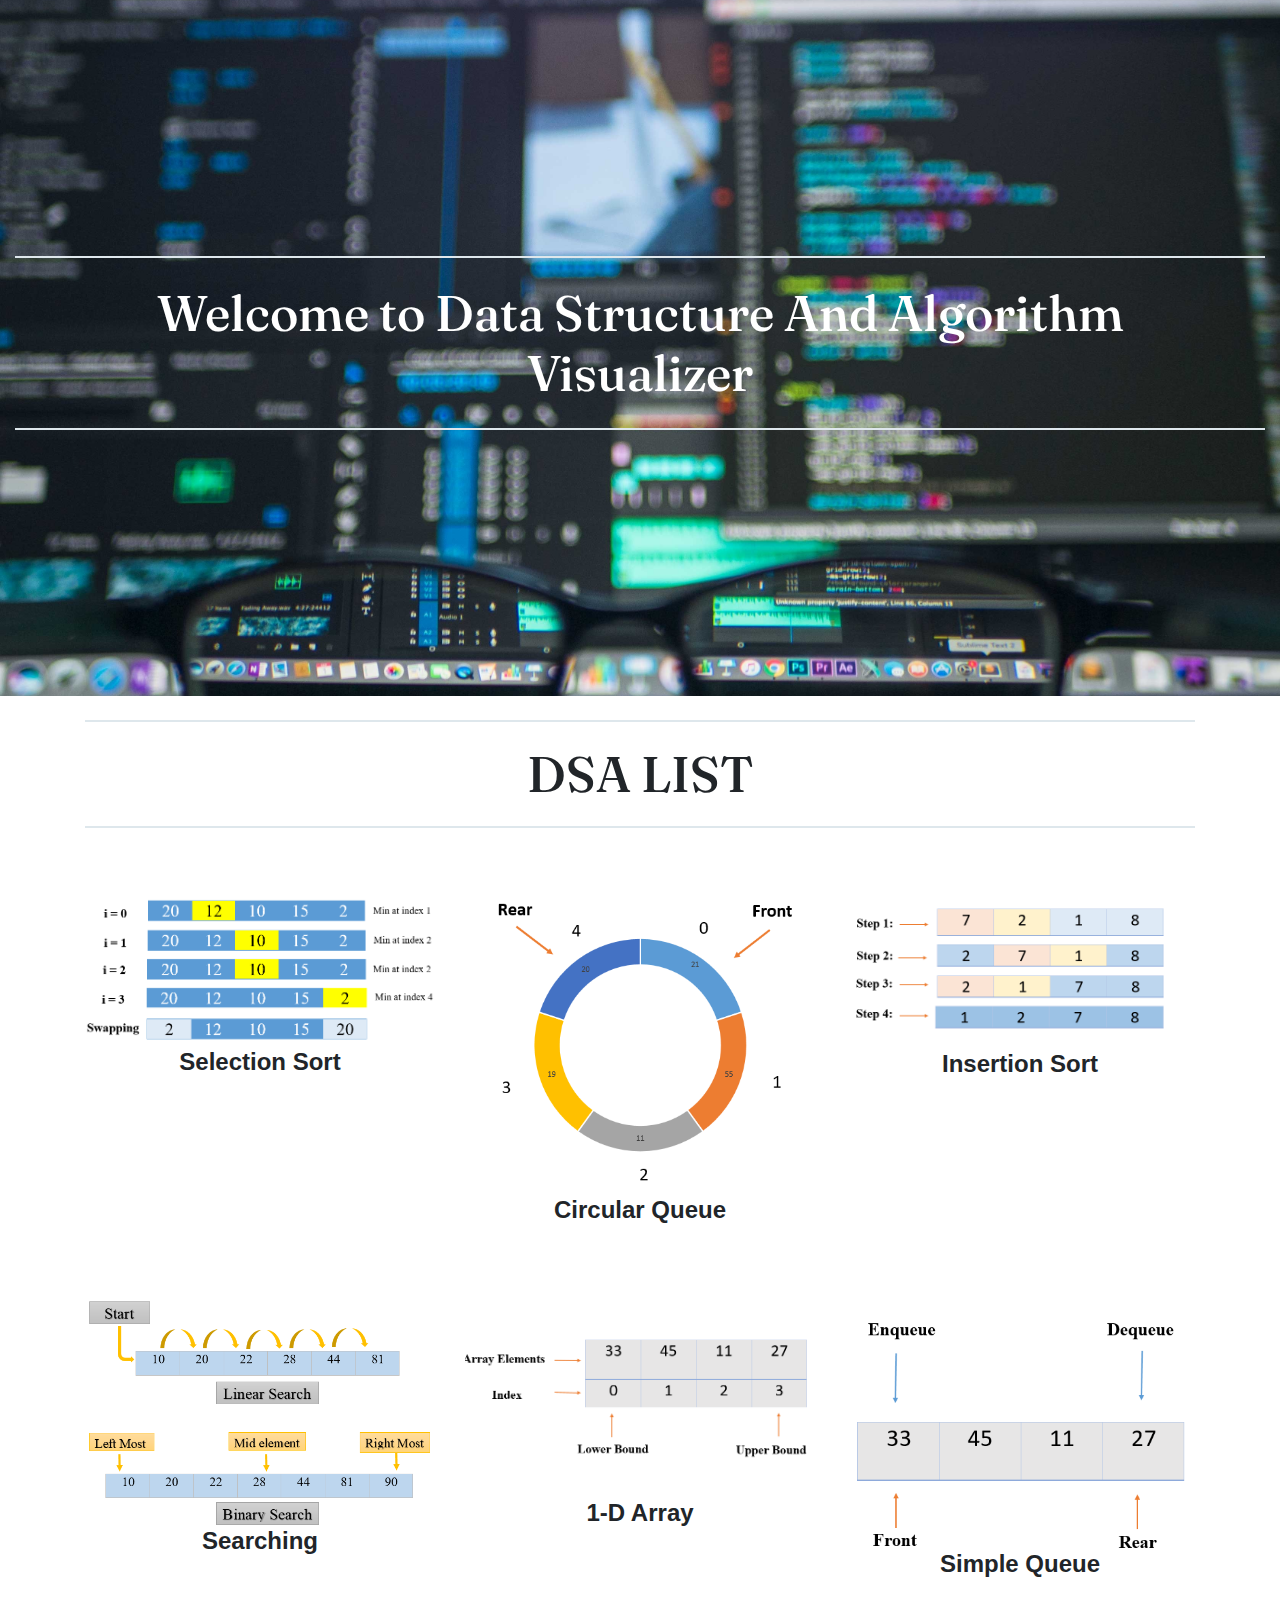
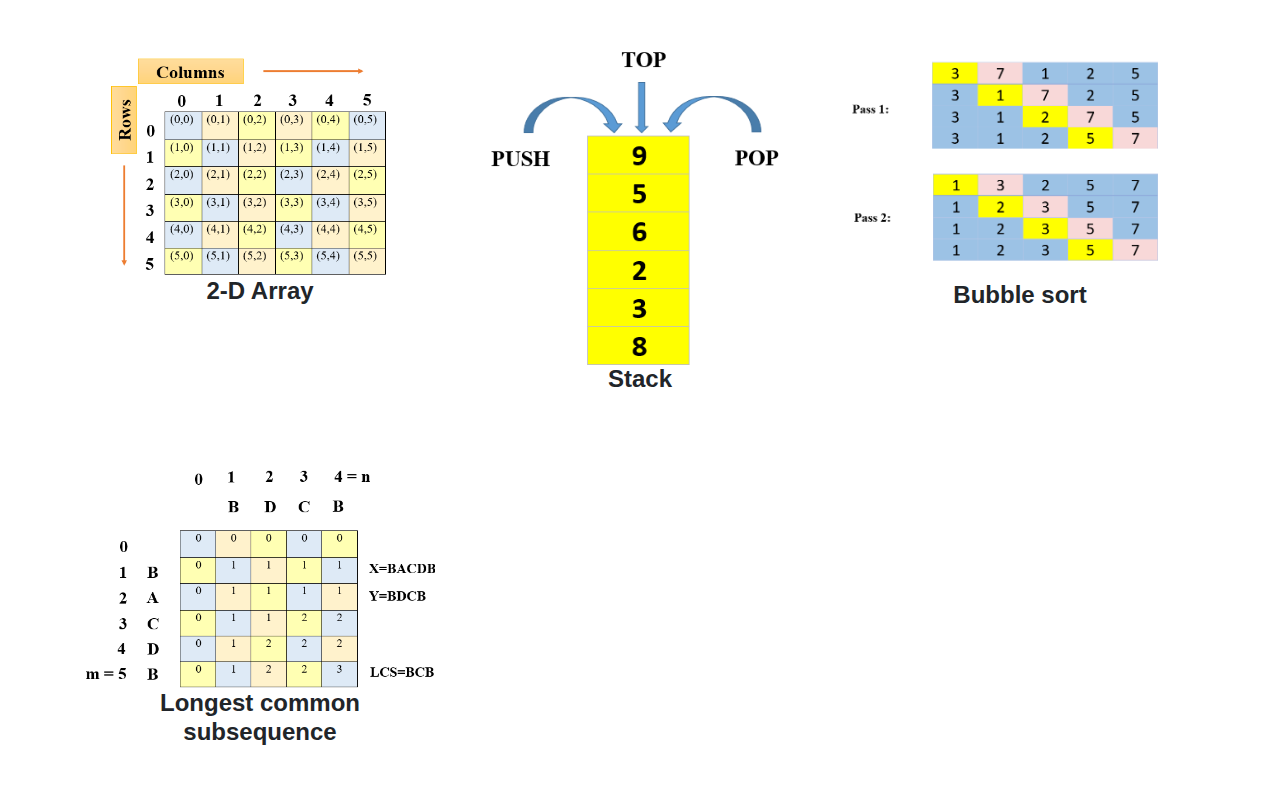
<file: index.html>
<!DOCTYPE html>
<html lang="en">

<head>
    <meta charset="UTF-8">
    <meta name="viewport" content="width=device-width, initial-scale=1.0">
    <title>DSA Visualizer</title>
    <!-- <link rel="icon" href="" type="image/gif" /> -->
    <link rel="stylesheet" href="https://maxcdn.bootstrapcdn.com/bootstrap/4.0.0/css/bootstrap.min.css"
        integrity="sha384-Gn5384xqQ1aoWXA+058RXPxPg6fy4IWvTNh0E263XmFcJlSAwiGgFAW/dAiS6JXm" crossorigin="anonymous">
        <link rel="preconnect" href="https://fonts.gstatic.com">
    <link href="https://fonts.googleapis.com/css2?family=Fraunces:wght@700&display=swap" rel="stylesheet">
    <style>

        .top {
            height: 100%;
        }
         
        .col-md-8:hover {
           -webkit-box-shadow: 1px 0px 27px 0px rgba(50, 50, 46, 0.44);
            -moz-box-shadow: 1px 0px 27px 0px rgba(46, 50, 50, 0.44);
            box-shadow: 1px 0px 27px 0px rgba(46, 50, 50, 0.44);

        }
        h2{
            border-bottom: 2px solid #dee7ec;
            border-top: 2px solid #dee7ec;
            margin-bottom:10px;
            font-family: 'Fraunces', serif;
            font-size: 50px;
            align-self: center;   
            padding: 2% 5% 2% 5%;
            
        }
        .top {
            text-align: center;
            background: url("images/DS.jpg")no-repeat center center fixed;
            -webkit-background-size: cover;
            -moz-background-size: cover;
            -o-background-size: cover;
            background-size: cover;
            color: white;
        }
        .box{
            margin-bottom: 5%;
        }

        .box:hover{
            cursor: pointer;
        }
    </style>
</head>

<body>
    <div class="header">
        <div class="top container-fluid text-center">
            <div class="row">
                <div class="col-md-12" style="align-content: center; margin-top:20%; margin-bottom:20%;">
                    <h2>Welcome to Data Structure And Algorithm Visualizer</h2>
                </div>
            </div>
        </div>
    </div>
    <br>
   <div class="container text-center">

                <h2>DSA LIST</h2>
                <br><br>
                <div class="row">
                    
                    <div class="box col-lg-4 col-md-8" onclick="redirect(1);">
                        
                        <div class="images">
                            <img src="images/Selection sort.png" class="img-fluid" alt="">
                        </div>

                        <h4 class="font-weight-bold">Selection Sort</h4>

                    </div>
                

                    <div class="box col-lg-4 col-md-8" onclick="redirect(2);">

                        <div class="images">
                            <img src="images/Circular Queue.png" class="img-fluid" alt="">
                        </div>

                        <h4 class="font-weight-bold">Circular Queue</h4>

                    </div>
                    <div class=" box col-lg-4 col-md-8" onclick="redirect(3);">

                        <div class="images">
                            <img src="images/Insertionsort.png" class="img-fluid" alt="">
                        </div>

                        <h4 class="font-weight-bold">Insertion Sort</h4>

                    </div>
                    
                </div>
                <div class="row">

                    <div class=" box col-lg-4 col-md-8" onclick="redirect(4);">

                        <div class="images">
                            <img src="images/Searching.png" class="img-fluid" alt="">
                        </div>

                        <h4 class="font-weight-bold">Searching</h4>

                    </div>
                    <div class="box col-lg-4 col-md-8" onclick="redirect(5);">

                        <div class="images">
                            <img src="images/1-D array.png" class="img-fluid" alt="">
                        </div>

                        <h4 class="font-weight-bold">1-D Array</h4>

                    </div>
                
                    <div class="box col-lg-4 col-md-8" onclick="redirect(6);">

                        <div class="images">
                            <img src="images/Simple Queue.png" class="img-fluid" alt="">
                        </div>

                        <h4 class="font-weight-bold">Simple Queue</h4>

                    </div>
                </div>
                <div class="row">
                    <div class=" box col-lg-4 col-md-8" onclick="redirect(7);">

                        <div class="images">
                            <img src="images/2-D array.png" class="img-fluid" alt="">
                        </div>

                        <h4 class="font-weight-bold">2-D Array</h4>

                    </div>
                    <div class=" box col-lg-4 col-md-8" onclick="redirect(8);">

                        <div class="images">
                            <img src="images/Stack.png" class="img-fluid" alt="">
                            <div class="mask rgba-white-slight"></div>
                        </div>

                        <h4 class="font-weight-bold">Stack</h4>

                    </div>
                    <div class=" box col-lg-4 col-md-8" onclick="redirect(9);">

                        <div class="images">
                            <img src="images/Bubble Sort.png" class="img-fluid" alt="">
                        </div>

                        <h4 class="font-weight-bold">Bubble sort</h4>

                    </div>

                    <div class=" box col-lg-4 col-md-8" onclick="redirect(10);">

                        <div class="images">
                            <img src="images/LCS.png" class="img-fluid" alt="">
                        </div>

                        <h4 class="font-weight-bold">Longest common subsequence</h4>

                    </div>

                </div>
                

   </div>
            



            <script src="https://code.jquery.com/jquery-3.2.1.slim.min.js"
                integrity="sha384-KJ3o2DKtIkvYIK3UENzmM7KCkRr/rE9/Qpg6aAZGJwFDMVNA/GpGFF93hXpG5KkN"
                crossorigin="anonymous"></script>
            <script src="https://cdnjs.cloudflare.com/ajax/libs/popper.js/1.12.9/umd/popper.min.js"
                integrity="sha384-ApNbgh9B+Y1QKtv3Rn7W3mgPxhU9K/ScQsAP7hUibX39j7fakFPskvXusvfa0b4Q"
                crossorigin="anonymous"></script>
            <script src="https://maxcdn.bootstrapcdn.com/bootstrap/4.0.0/js/bootstrap.min.js"
                integrity="sha384-JZR6Spejh4U02d8jOt6vLEHfe/JQGiRRSQQxSfFWpi1MquVdAyjUar5+76PVCmYl"
                crossorigin="anonymous"></script>

</body>
<script>
    function redirect(id){
        console.log("hello"+id);
        switch(id){
            case 1 : window.location.replace("selection_sort.html");break;
            case 2 : window.location.replace("cir_queue.html");break;
            case 3 : window.location.replace("insertion_sort.html");break;
            case 4 : window.location.replace("searching.html");break;
            case 5 : window.location.replace("oneDArray.html");break;
            case 6 : window.location.replace("queue.html");break;
            case 7 : window.location.replace("twoDArray.html");break;
            case 8 : window.location.replace("stack.html");break;
            case 9 : window.location.replace("bubbleSort.html");break;
            case 10 : window.location.replace("lcs.html");break;
        }
    }
</script>

</html>
</file>
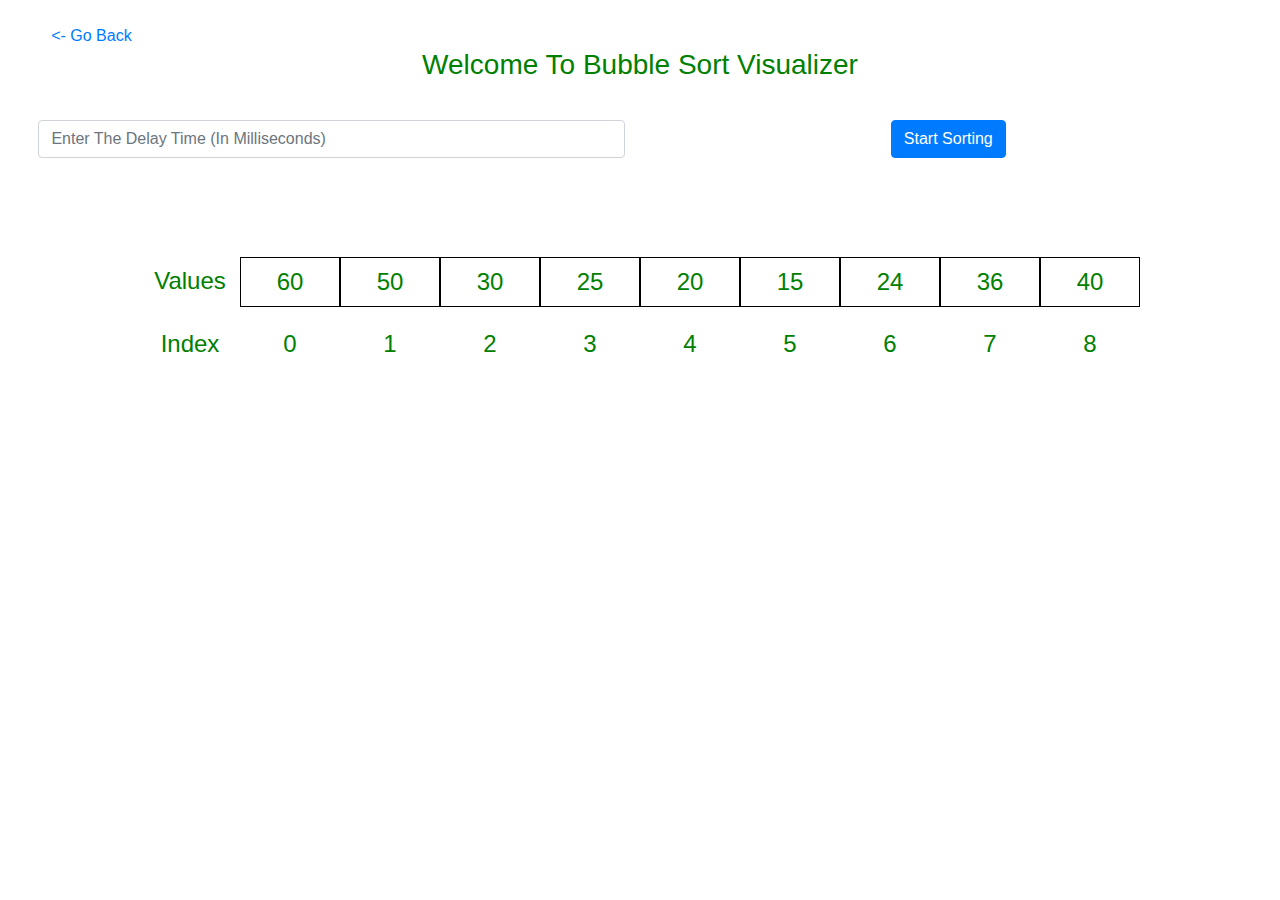
<file: bubbleSort.html>
<!DOCTYPE html>
<html lang="en">
<head>
    <meta charset="UTF-8">
    <meta name="viewport" content="width=device-width, initial-scale=1.0">
    <title>Bubble Sort Visualizer</title>
    <link rel="stylesheet" href="style.css">
    <link rel="stylesheet" href="https://stackpath.bootstrapcdn.com/bootstrap/4.3.1/css/bootstrap.min.css" 
    integrity="sha384-ggOyR0iXCbMQv3Xipma34MD+dH/1fQ784/j6cY/iJTQUOhcWr7x9JvoRxT2MZw1T" crossorigin="anonymous">
    <script src="https://code.jquery.com/jquery-3.3.1.slim.min.js" integrity="sha384-q8i/X+965DzO0rT7abK41JStQIAqVgRVzpbzo5smXKp4YfRvH+8abtTE1Pi6jizo" crossorigin="anonymous"></script>
<script src="https://cdnjs.cloudflare.com/ajax/libs/popper.js/1.14.7/umd/popper.min.js" integrity="sha384-UO2eT0CpHqdSJQ6hJty5KVphtPhzWj9WO1clHTMGa3JDZwrnQq4sF86dIHNDz0W1" crossorigin="anonymous"></script>
<script src="https://stackpath.bootstrapcdn.com/bootstrap/4.3.1/js/bootstrap.min.js" integrity="sha384-JjSmVgyd0p3pXB1rRibZUAYoIIy6OrQ6VrjIEaFf/nJGzIxFDsf4x0xIM+B07jRM" crossorigin="anonymous"></script>
</head>
<body>
  <br>
  <a href="index.html" style="margin-left: 4%;"> <-  Go Back</a>
  <br>
  <h3 align="center" style="color:green;"> Welcome To Bubble Sort Visualizer</h3>
    <div style="margin:3%;" class="text-center">
        <div class="row">
            <div class="col">
                <input type="number" id="delay" class="form-control" placeholder="Enter The Delay Time (In Milliseconds)">
            </div>

          <div class="col">
            <button type="submit" class="btn btn-primary" onclick="getbubbleSort();">Start Sorting</button>
          </div>

        </div>
    </div>
<!-- Modal for empty delay-->
<div class="modal fade" id="empField" tabindex="-1" 
role="dialog" aria-labelledby="exampleModalCenterTitle" aria-hidden="true">
  <div class="modal-dialog modal-dialog-centered" role="document">
    <div class="modal-content">
      <div class="modal-body">
        Please Provide The Delay Time
      </div>
      <div class="modal-footer">
        <button type="button" class="btn btn-secondary" data-dismiss="modal">Close</button>
      </div>
    </div>
  </div>
</div>

<br><br>
    <div class="sortBox" style="margin-top: 1%;" id="valueBox">
        <div class="sortSubBox" style="border:none;">
            Values
        </div>

        <div class="sortSubBox" id="0">
            60
        </div>

        <div class="sortSubBox" id="1">
            50
        </div>

        <div class="sortSubBox" id="2">
            30
        </div>

        <div class="sortSubBox" id="3">
            25
        </div>

        <div class="sortSubBox" id="4">
            20
        </div>

        <div class="sortSubBox" id="5">
            15
        </div>

        <div class="sortSubBox" id="6">
            24
        </div>

        <div class="sortSubBox" id="7">
            36
        </div>

        <div class="sortSubBox" id="8">
            40
        </div>
    </div>

    <div class="sortBox" style="margin-top: 1%;">
        <div class="sortSubBox" style="border:none;">
            Index
        </div>

        <div class="sortSubBox" style="border:none;">
            0
        </div>

        <div class="sortSubBox" style="border:none;">
            1
        </div>

        <div class="sortSubBox" style="border:none;">
            2
        </div>

        <div class="sortSubBox" style="border:none;">
            3
        </div>

        <div class="sortSubBox" style="border:none;">
            4
        </div>

        <div class="sortSubBox" style="border:none;">
            5
        </div>

        <div class="sortSubBox" style="border:none;">
            6
        </div>

        <div class="sortSubBox" style="border:none;">
            7
        </div>

        <div class="sortSubBox" style="border:none;">
            8
        </div>
  </div>

</body>
<script src="script.js"></script>
<script>
    function getbubbleSort(){
        let delay = document.getElementById("delay").value;
        if(delay == ""){
            $("#empField").modal("show");
        }else{
            bubbleSort(delay);
        }
    }

</script>
</html>
</file>
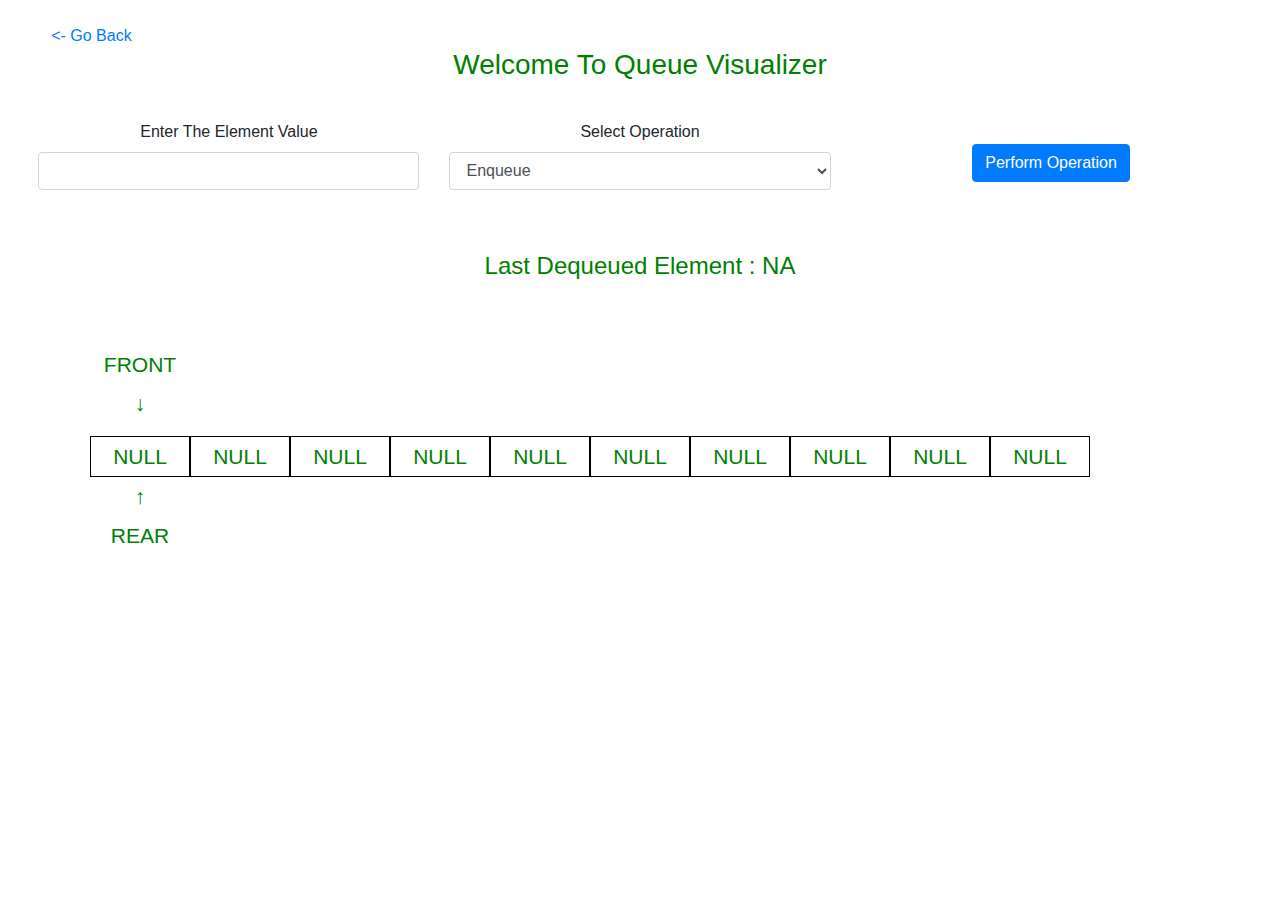
<file: cir_queue.html>
<!DOCTYPE html>
<html lang="en">
<head>
    <meta charset="UTF-8">
    <meta name="viewport" content="width=device-width, initial-scale=1.0">
    <title>Circular Queue Visualizer</title>
    <link rel="stylesheet" href="style.css">
    <link rel="stylesheet" href="https://stackpath.bootstrapcdn.com/bootstrap/4.3.1/css/bootstrap.min.css" 
    integrity="sha384-ggOyR0iXCbMQv3Xipma34MD+dH/1fQ784/j6cY/iJTQUOhcWr7x9JvoRxT2MZw1T" crossorigin="anonymous">
    <script src="https://code.jquery.com/jquery-3.3.1.slim.min.js" integrity="sha384-q8i/X+965DzO0rT7abK41JStQIAqVgRVzpbzo5smXKp4YfRvH+8abtTE1Pi6jizo" crossorigin="anonymous"></script>
<script src="https://cdnjs.cloudflare.com/ajax/libs/popper.js/1.14.7/umd/popper.min.js" integrity="sha384-UO2eT0CpHqdSJQ6hJty5KVphtPhzWj9WO1clHTMGa3JDZwrnQq4sF86dIHNDz0W1" crossorigin="anonymous"></script>
<script src="https://stackpath.bootstrapcdn.com/bootstrap/4.3.1/js/bootstrap.min.js" integrity="sha384-JjSmVgyd0p3pXB1rRibZUAYoIIy6OrQ6VrjIEaFf/nJGzIxFDsf4x0xIM+B07jRM" crossorigin="anonymous"></script>
</head>
<body>
  <br>
  <a href="index.html" style="margin-left: 4%;"> <-  Go Back</a>
  <br>
  <h3 align="center" style="color:green;"> Welcome To Queue Visualizer</h3>
  <div style="margin:3%;" class="text-center">
    <div class="row">
      <div class="col">
        <label for="element">Enter The Element Value</label>
        <input type="number" id="element" class="form-control">
      </div>

      <div class="col">
        <label for="operation">Select Operation</label>
            <select class="form-control" id="operation" onchange="disableField()">
                <option value="1">Enqueue</option>
                <option value="2">Dequeue</option>
            </select>
      </div>

      <div class="col">
        <br>
        <button type="submit" class="btn btn-primary" onclick="performOperation();">Perform Operation</button>
      </div>

    </div>
</div>

    <!-- Modal for empty queue-->
<div class="modal fade" id="negSize" tabindex="-1" 
role="dialog" aria-labelledby="exampleModalCenterTitle" aria-hidden="true">
  <div class="modal-dialog modal-dialog-centered" role="document">
    <div class="modal-content">
      <div class="modal-body">
        Queue Is Empty
      </div>
      <div class="modal-footer">
        <button type="button" class="btn btn-secondary" data-dismiss="modal">Close</button>
      </div>
    </div>
  </div>
</div>

<!-- Modal for queue full error-->
<div class="modal fade" id="maxSize" tabindex="-1" 
role="dialog" aria-labelledby="exampleModalCenterTitle" aria-hidden="true">
  <div class="modal-dialog modal-dialog-centered" role="document">
    <div class="modal-content">
      <div class="modal-body">
        Queue Is Full !!
      </div>
      <div class="modal-footer">
        <button type="button" class="btn btn-secondary" data-dismiss="modal">Close</button>
      </div>
    </div>
  </div>
</div>

<!-- Modal for Empty Stack-->
<div class="modal fade" id="empField" tabindex="-1" 
role="dialog" aria-labelledby="exampleModalCenterTitle" aria-hidden="true">
  <div class="modal-dialog modal-dialog-centered" role="document">
    <div class="modal-content">
      <div class="modal-body">
        Please Enter Element Value !!!
      </div>
      <div class="modal-footer">
        <button type="button" class="btn btn-secondary" data-dismiss="modal">Close</button>
      </div>
    </div>
  </div>
</div>

<br>

    <h4 align="center" id="displayDeq" style="color:green">Last Dequeued Element : NA</h4>
    <div class="queueBox">
        <div class="queueSubBox" style="border:none;" id="f0">
            FRONT
        </div>

        <div class="queueSubBox" style="border:none;visibility: hidden;" id="f1">
            FRONT
        </div>

        <div class="queueSubBox" style="border:none;visibility: hidden;" id="f2">
            FRONT
        </div>

        <div class="queueSubBox" style="border:none;visibility: hidden;" id="f3">
            FRONT
        </div>

        <div class="queueSubBox" style="border:none;visibility: hidden; " id="f4">
            FRONT
        </div>

        <div class="queueSubBox" style="border:none;visibility: hidden;" id="f5">
            FRONT
        </div>

        <div class="queueSubBox" style="border:none;visibility: hidden;" id="f6">
            FRONT
        </div>

        <div class="queueSubBox" style="border:none;visibility: hidden;" id="f7">
            FRONT
        </div>

        <div class="queueSubBox" style="border:none;visibility: hidden;" id="f8">
            FRONT
        </div>

        <div class="queueSubBox" style="border:none;visibility: hidden;" id="f9">
            FRONT
        </div>

        <div class="queueSubBox" style="border:none;visibility: hidden;" id="f11">
            FRONT
        </div>

    </div>

    <div class="queueBox" style="margin-top:0%;">
        <div class="queueSubBox" style="border:none;" id="Down0">
            &#8595;
        </div>

        <div class="queueSubBox" style="border:none;visibility: hidden;" id="Down1">
            &#8595;
        </div>

        <div class="queueSubBox" style="border:none;visibility: hidden;" id="Down2">
            &#8595;
        </div>

        <div class="queueSubBox" style="border:none;visibility: hidden;" id="Down3">
            &#8595;
        </div>

        <div class="queueSubBox" style="border:none;visibility: hidden;" id="Down4">
            &#8595;
        </div>

        <div class="queueSubBox" style="border:none;visibility: hidden;" id="Down5">
            &#8595;
        </div>

        <div class="queueSubBox" style="border:none;visibility: hidden;" id="Down6">
            &#8595;
        </div>

        <div class="queueSubBox" style="border:none;visibility: hidden;" id="Down7">
            &#8595;
        </div>

        <div class="queueSubBox" style="border:none;visibility: hidden;" id="Down8">
            &#8595;
        </div>

        <div class="queueSubBox" style="border:none;visibility: hidden;" id="Down9">
            &#8595;
        </div>

        <div class="queueSubBox" style="border:none;visibility: hidden;" id="Down11">
            &#8595;
        </div>

    </div>

    <div class="queueBox" style="margin-top: 1%;">
        <div class="queueSubBox" id="val0">
            NULL
        </div>

        <div class="queueSubBox" id="val1">
            NULL
        </div>

        <div class="queueSubBox" id="val2">
            NULL
        </div>

        <div class="queueSubBox" id="val3">
            NULL
        </div>

        <div class="queueSubBox" id="val4">
            NULL
        </div>

        <div class="queueSubBox" id="val5">
            NULL
        </div>

        <div class="queueSubBox" id="val6">
            NULL
        </div>

        <div class="queueSubBox" id="val7">
            NULL
        </div>

        <div class="queueSubBox" id="val8">
            NULL
        </div>

        <div class="queueSubBox" id="val9">
            NULL
        </div>

        <div class="queueSubBox" id="val11" style="visibility: hidden;">
            NULL
        </div>

    </div>

    <div class="queueBox" style="margin-top:0%;">
        <div class="queueSubBox" style="border:none;" id="Up0">
            &#8593;
        </div>

        <div class="queueSubBox" style="border:none;visibility: hidden;" id="Up1">
            &#8593;
        </div>

        <div class="queueSubBox" style="border:none;visibility: hidden;" id="Up2">
            &#8593;
        </div>

        <div class="queueSubBox" style="border:none;visibility: hidden;" id="Up3">
            &#8593;
        </div>

        <div class="queueSubBox" style="border:none;visibility: hidden;" id="Up4">
            &#8593;
        </div>

        <div class="queueSubBox" style="border:none;visibility: hidden;" id="Up5">
            &#8593;
        </div>

        <div class="queueSubBox" style="border:none;visibility: hidden;" id="Up6">
            &#8593;
        </div>

        <div class="queueSubBox" style="border:none;visibility: hidden;" id="Up7">
            &#8593;
        </div>

        <div class="queueSubBox" style="border:none;visibility: hidden;" id="Up8">
            &#8593;
        </div>

        <div class="queueSubBox" style="border:none;visibility: hidden;" id="Up9">
            &#8593;
        </div>

        <div class="queueSubBox" style="border:none;visibility: hidden;" id="Up11">
            &#8593;
        </div>

    </div>

    <div class="queueBox" style="margin-top: 0%;">
        <div class="queueSubBox" style="border:none;" id="r0">
            REAR
        </div>

        <div class="queueSubBox" style="border:none;visibility: hidden;" id="r1">
            REAR
        </div>

        <div class="queueSubBox" style="border:none;visibility: hidden;" id="r2">
            REAR
        </div>

        <div class="queueSubBox" style="border:none;visibility: hidden;" id="r3">
            REAR
        </div>

        <div class="queueSubBox" style="border:none;visibility: hidden;" id="r4">
            REAR
        </div>

        <div class="queueSubBox" style="border:none;visibility: hidden;" id="r5">
            REAR
        </div>

        <div class="queueSubBox" style="border:none;visibility: hidden;" id="r6">
            REAR
        </div>

        <div class="queueSubBox" style="border:none;visibility: hidden;" id="r7">
            REAR
        </div>

        <div class="queueSubBox" style="border:none;visibility: hidden;" id="r8">
            REAR
        </div>

        <div class="queueSubBox" style="border:none;visibility: hidden;" id="r9">
            REAR
        </div>

        <div class="queueSubBox" style="border:none;visibility: hidden;" id="r11">
            REAR
        </div>

  </div>

</body>
<script src="script.js"></script>
<script>
    resetCirQueue();
    function disableField(){
        if(document.getElementById("operation").value == "2"){
            document.getElementById("element").setAttribute("disabled","true");
            document.getElementById("element").value = "";
        }else{
            document.getElementById("element").removeAttribute("disabled");
            document.getElementById("element").value = "";
        }
    }

    function performOperation(){
        let val = document.getElementById("element").value;

        switch(document.getElementById("operation").value){
            case "1":
                if(CQMaxSize == 10){
                    $("#maxSize").modal("show");
                }else{
                    if(val == "")
                        $("#empField").modal("show");
                    else
                        cir_enqueue(val);
                }
                    break;
                
            case "2" :
                if(CQMaxSize == 0)
                   $("#negSize").modal("show");
                else
                    cir_dequeue();
                      break;

        }
    }
</script>
</html>
</file>
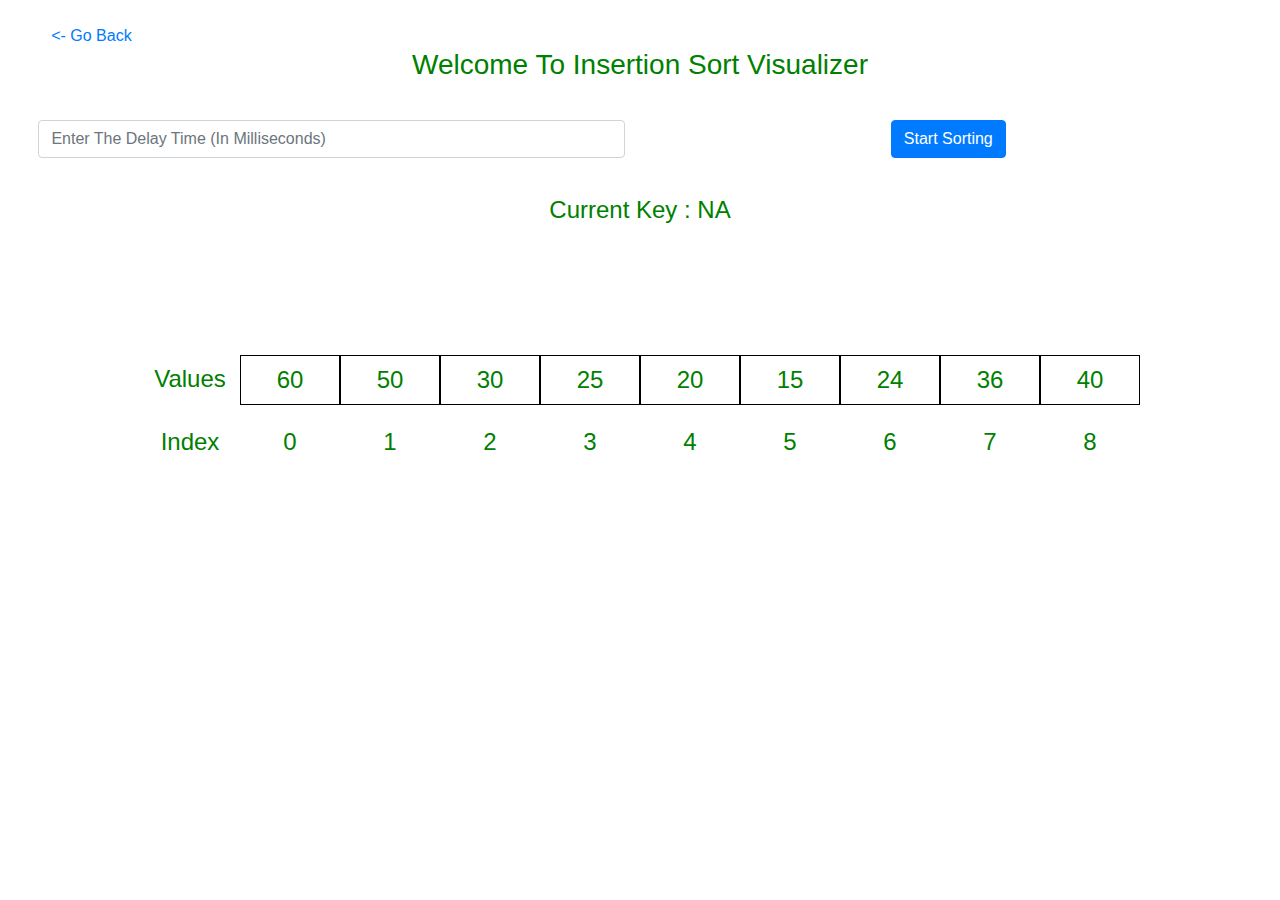
<file: insertion_sort.html>
<!DOCTYPE html>
<html lang="en">
<head>
    <meta charset="UTF-8">
    <meta name="viewport" content="width=device-width, initial-scale=1.0">
    <title>Insertion Sort Visualizer</title>
    <link rel="stylesheet" href="style.css">
    <link rel="stylesheet" href="https://stackpath.bootstrapcdn.com/bootstrap/4.3.1/css/bootstrap.min.css" 
    integrity="sha384-ggOyR0iXCbMQv3Xipma34MD+dH/1fQ784/j6cY/iJTQUOhcWr7x9JvoRxT2MZw1T" crossorigin="anonymous">
    <script src="https://code.jquery.com/jquery-3.3.1.slim.min.js" integrity="sha384-q8i/X+965DzO0rT7abK41JStQIAqVgRVzpbzo5smXKp4YfRvH+8abtTE1Pi6jizo" crossorigin="anonymous"></script>
<script src="https://cdnjs.cloudflare.com/ajax/libs/popper.js/1.14.7/umd/popper.min.js" integrity="sha384-UO2eT0CpHqdSJQ6hJty5KVphtPhzWj9WO1clHTMGa3JDZwrnQq4sF86dIHNDz0W1" crossorigin="anonymous"></script>
<script src="https://stackpath.bootstrapcdn.com/bootstrap/4.3.1/js/bootstrap.min.js" integrity="sha384-JjSmVgyd0p3pXB1rRibZUAYoIIy6OrQ6VrjIEaFf/nJGzIxFDsf4x0xIM+B07jRM" crossorigin="anonymous"></script>
</head>
<body>
  <br>
  <a href="index.html" style="margin-left: 4%;"> <-  Go Back</a>
  <br>
  <h3 align="center" style="color:green;"> Welcome To Insertion Sort Visualizer</h3>
    <div style="margin:3%;" class="text-center">
        <div class="row">
            <div class="col">
                <input type="number" id="delay" class="form-control" placeholder="Enter The Delay Time (In Milliseconds)">
            </div>

          <div class="col">
            <button type="submit" class="btn btn-primary" onclick="getInsertionSort();">Start Sorting</button>
          </div>

        </div>
    </div>
<!-- Modal for empty delay-->
<div class="modal fade" id="empField" tabindex="-1" 
role="dialog" aria-labelledby="exampleModalCenterTitle" aria-hidden="true">
  <div class="modal-dialog modal-dialog-centered" role="document">
    <div class="modal-content">
      <div class="modal-body">
        Please Provide The Delay Time
      </div>
      <div class="modal-footer">
        <button type="button" class="btn btn-secondary" data-dismiss="modal">Close</button>
      </div>
    </div>
  </div>
</div>
<h4 style="color:green;" id="key" align="center">Current Key : NA</h4>

<br><br>
<div class="sortBox" style="margin-top: 1%;" id="valueBox">
    <div class="sortSubBox" style="border:none;visibility: hidden;">
        Compare
    </div>

    <div class="sortSubBox" id="k0" style="border:none;visibility: hidden;">
        60 < 50
    </div>

    <div class="sortSubBox" id="k1" style="border:none;visibility: hidden;">
        50
    </div>

    <div class="sortSubBox" id="k2" style="border:none;visibility: hidden;">
        30
    </div>

    <div class="sortSubBox" id="k3" style="border:none;visibility: hidden;">
        25
    </div>

    <div class="sortSubBox" id="k4" style="border:none;visibility: hidden;">
        20
    </div>

    <div class="sortSubBox" id="k5" style="border:none;visibility: hidden;">
        15
    </div>

    <div class="sortSubBox" id="k6" style="border:none;visibility: hidden;">
        24
    </div>

    <div class="sortSubBox" id="k7" style="border:none;visibility: hidden;">
        36
    </div>

    <div class="sortSubBox" id="k8" style="border:none;visibility: hidden;">
        40
    </div>
</div>

    <div class="sortBox" style="margin-top: 1%;" id="valueBox">
        <div class="sortSubBox" style="border:none;">
            Values
        </div>

        <div class="sortSubBox" id="0">
            60
        </div>

        <div class="sortSubBox" id="1">
            50
        </div>

        <div class="sortSubBox" id="2">
            30
        </div>

        <div class="sortSubBox" id="3">
            25
        </div>

        <div class="sortSubBox" id="4">
            20
        </div>

        <div class="sortSubBox" id="5">
            15
        </div>

        <div class="sortSubBox" id="6">
            24
        </div>

        <div class="sortSubBox" id="7">
            36
        </div>

        <div class="sortSubBox" id="8">
            40
        </div>
    </div>

    <div class="sortBox" style="margin-top: 1%;">
        <div class="sortSubBox" style="border:none;">
            Index
        </div>

        <div class="sortSubBox" style="border:none;">
            0
        </div>

        <div class="sortSubBox" style="border:none;">
            1
        </div>

        <div class="sortSubBox" style="border:none;">
            2
        </div>

        <div class="sortSubBox" style="border:none;">
            3
        </div>

        <div class="sortSubBox" style="border:none;">
            4
        </div>

        <div class="sortSubBox" style="border:none;">
            5
        </div>

        <div class="sortSubBox" style="border:none;">
            6
        </div>

        <div class="sortSubBox" style="border:none;">
            7
        </div>

        <div class="sortSubBox" style="border:none;">
            8
        </div>
  </div>

</body>
<script src="script.js"></script>
<script>
    function getInsertionSort(){
        let delay = document.getElementById("delay").value;
        if(delay == ""){
            $("#empField").modal("show");
        }else{
            insertionSort(delay);
        }
    }

</script>
</html>
</file>
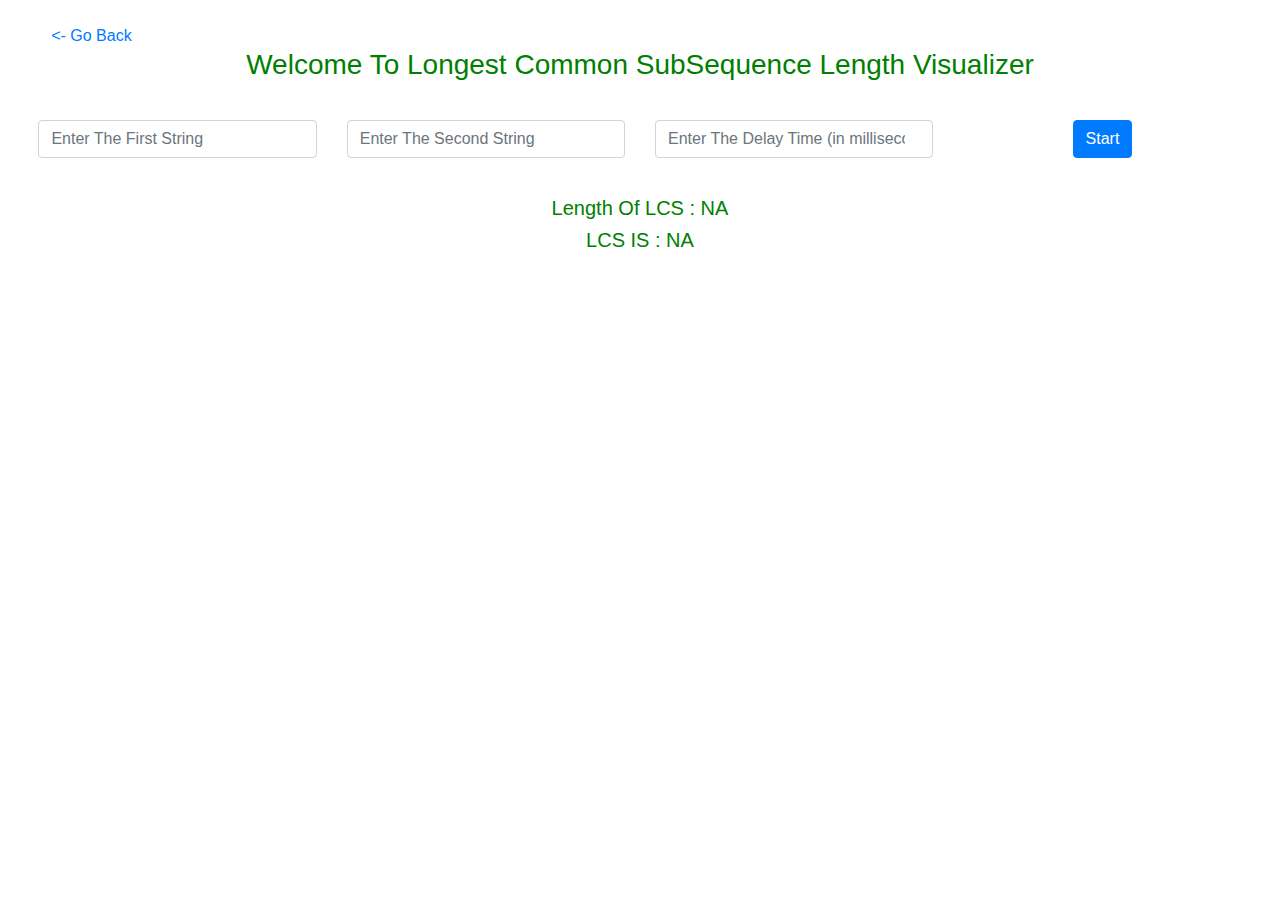
<file: lcs.html>
<!DOCTYPE html>
<html lang="en">
<head>
    <meta charset="UTF-8">
    <meta name="viewport" content="width=device-width, initial-scale=1.0">
    <title>LCS Visualizer</title>
    <link rel="stylesheet" href="style.css">
    <link rel="stylesheet" href="https://stackpath.bootstrapcdn.com/bootstrap/4.3.1/css/bootstrap.min.css" 
    integrity="sha384-ggOyR0iXCbMQv3Xipma34MD+dH/1fQ784/j6cY/iJTQUOhcWr7x9JvoRxT2MZw1T" crossorigin="anonymous">
    <script src="https://code.jquery.com/jquery-3.3.1.slim.min.js" integrity="sha384-q8i/X+965DzO0rT7abK41JStQIAqVgRVzpbzo5smXKp4YfRvH+8abtTE1Pi6jizo" crossorigin="anonymous"></script>
<script src="https://cdnjs.cloudflare.com/ajax/libs/popper.js/1.14.7/umd/popper.min.js" integrity="sha384-UO2eT0CpHqdSJQ6hJty5KVphtPhzWj9WO1clHTMGa3JDZwrnQq4sF86dIHNDz0W1" crossorigin="anonymous"></script>
<script src="https://stackpath.bootstrapcdn.com/bootstrap/4.3.1/js/bootstrap.min.js" integrity="sha384-JjSmVgyd0p3pXB1rRibZUAYoIIy6OrQ6VrjIEaFf/nJGzIxFDsf4x0xIM+B07jRM" crossorigin="anonymous"></script>
</head>
<body>
  <br>
  <a href="index.html" style="margin-left: 4%;"> <-  Go Back</a>
  <br>
  <h3 align="center" style="color:green;"> Welcome To Longest Common SubSequence Length Visualizer</h3>
    <div style="margin:3%;" class="text-center">
        <div class="row">
          <div class="col">
            <input type="text" id="l1" class="form-control" placeholder="Enter The First String">
          </div>

          <div class="col">
            <input type="text" id="l2" class="form-control" placeholder="Enter The Second String">
          </div>

          <div class="col">
            <input type="number" id="delay" class="form-control" placeholder="Enter The Delay Time (in milliseconds)">
          </div>

          <div class="col">
            <button type="submit" class="btn btn-primary" onclick="getLcs();">Start</button>
          </div>

        </div>
    </div>

    <h5 align="center" style="color: green;" id="length">Length Of LCS : NA</h5>
    <h5 align="center" style="color: green;" id="displayLcs">LCS IS : NA</h5>
      

<!-- Modal for empty string-->
<div class="modal fade" id="empField" tabindex="-1" 
role="dialog" aria-labelledby="exampleModalCenterTitle" aria-hidden="true">
  <div class="modal-dialog modal-dialog-centered" role="document">
    <div class="modal-content">
      <div class="modal-body">
        Please Provide The Values In Empty Fields
      </div>
      <div class="modal-footer">
        <button type="button" class="btn btn-secondary" data-dismiss="modal">Close</button>
      </div>
    </div>
  </div>
</div>

     <div class="twoDArray-arrayBox" id="colBox">
    </div>
<!--
    <div class="twoDArray-arrayBox" style="margin-top: 1%;" id="rowBox0">

    </div>

    <div class="twoDArray-arrayBox" style="margin-top: 0%;" id="rowBox1">
    </div>

    <div class="twoDArray-arrayBox" style="margin-top: 0%;" id="rowBox2">
    </div>

    <div class="twoDArray-arrayBox" style="margin-top: 0%;" id="rowBox3">
    </div>

    <div class="twoDArray-arrayBox" style="margin-top: 0%;" id="rowBox4">
    </div>

    <div class="twoDArray-arrayBox" style="margin-top: 0%;" id="rowBox5">
    </div>

    <div class="twoDArray-arrayBox" style="margin-top: 0%;" id="rowBox6">
    </div>

    <div class="twoDArray-arrayBox" style="margin-top: 0%;" id="rowBox7">
    </div>

    <div class="twoDArray-arrayBox" style="margin-top: 0%;" id="rowBox8">
    </div>

    <div class="twoDArray-arrayBox" style="margin-top: 0%;" id="rowBox9">
    </div>

    <div class="twoDArray-arrayBox" style="margin-top: 0%;margin-bottom:5%;" id="rowBox10">
    </div> -->

</body>
<script src="script.js"></script>
<script>
    function getLcs(){
        let str1 = document.getElementById("l1").value;
        let str2 = document.getElementById("l2").value;
        let delay = document.getElementById("delay").value;
        if(str1 == "" || str2 == "" || delay == ""){
            $("#empField").modal("show");
        }else{
            LCS(str1,str2,delay);
        }
    }
</script>
</html>
</file>
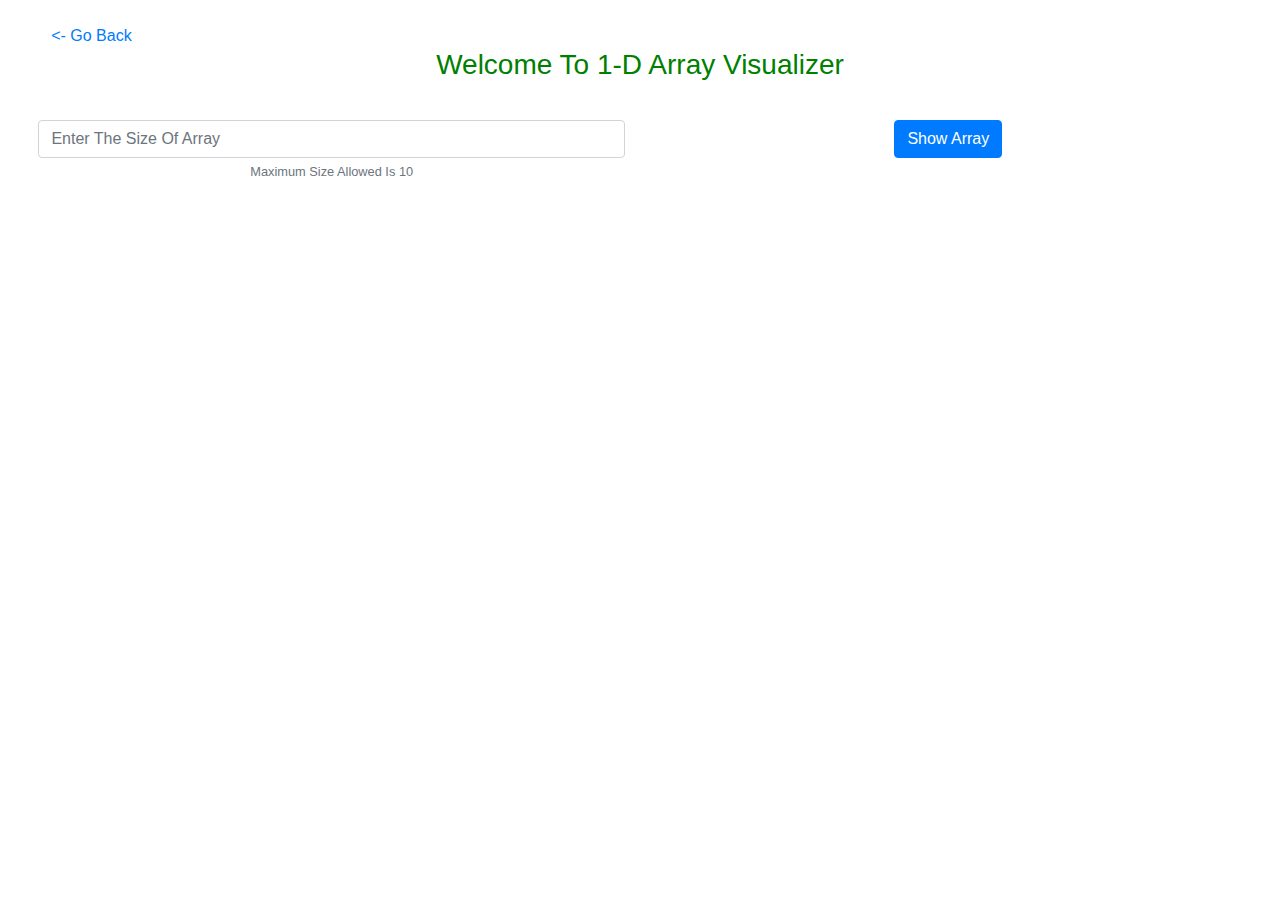
<file: oneDArray.html>
<!DOCTYPE html>
<html lang="en">
<head>
    <meta charset="UTF-8">
    <meta name="viewport" content="width=device-width, initial-scale=1.0">
    <title>1-D Array Visualizer</title>
    <link rel="stylesheet" href="style.css">
    <link rel="stylesheet" href="https://stackpath.bootstrapcdn.com/bootstrap/4.3.1/css/bootstrap.min.css" 
    integrity="sha384-ggOyR0iXCbMQv3Xipma34MD+dH/1fQ784/j6cY/iJTQUOhcWr7x9JvoRxT2MZw1T" crossorigin="anonymous">
    <script src="https://code.jquery.com/jquery-3.3.1.slim.min.js" integrity="sha384-q8i/X+965DzO0rT7abK41JStQIAqVgRVzpbzo5smXKp4YfRvH+8abtTE1Pi6jizo" crossorigin="anonymous"></script>
<script src="https://cdnjs.cloudflare.com/ajax/libs/popper.js/1.14.7/umd/popper.min.js" integrity="sha384-UO2eT0CpHqdSJQ6hJty5KVphtPhzWj9WO1clHTMGa3JDZwrnQq4sF86dIHNDz0W1" crossorigin="anonymous"></script>
<script src="https://stackpath.bootstrapcdn.com/bootstrap/4.3.1/js/bootstrap.min.js" integrity="sha384-JjSmVgyd0p3pXB1rRibZUAYoIIy6OrQ6VrjIEaFf/nJGzIxFDsf4x0xIM+B07jRM" crossorigin="anonymous"></script>
</head>
<body>
  <br>
  <a href="index.html" style="margin-left: 4%;"> <-  Go Back</a>
  <br>
  <h3 align="center" style="color:green;"> Welcome To 1-D Array Visualizer</h3>
    <div style="margin:3%;" class="text-center">
        <div class="row">
          <div class="col">
            <input type="number" id="size" class="form-control" placeholder="Enter The Size Of Array">
            <small id="Help" class="form-text text-muted">Maximum Size Allowed Is 10</small>
          </div>

          <div class="col">
            <button type="submit" class="btn btn-primary" onclick="getoneDArray();">Show Array</button>
          </div>

        </div>
    </div>

    <!-- Modal for negative array size-->
<div class="modal fade" id="negSize" tabindex="-1" 
role="dialog" aria-labelledby="exampleModalCenterTitle" aria-hidden="true">
  <div class="modal-dialog modal-dialog-centered" role="document">
    <div class="modal-content">
      <div class="modal-body">
        Array Size Cannot Be Negative
      </div>
      <div class="modal-footer">
        <button type="button" class="btn btn-secondary" data-dismiss="modal">Close</button>
      </div>
    </div>
  </div>
</div>

<!-- Modal for max array size-->
<div class="modal fade" id="maxSize" tabindex="-1" 
role="dialog" aria-labelledby="exampleModalCenterTitle" aria-hidden="true">
  <div class="modal-dialog modal-dialog-centered" role="document">
    <div class="modal-content">
      <div class="modal-body">
        Maximum Size Can Be 10
      </div>
      <div class="modal-footer">
        <button type="button" class="btn btn-secondary" data-dismiss="modal">Close</button>
      </div>
    </div>
  </div>
</div>

    <div class="oneDArray-arrayBox" id="memBox">
  </div>

    <div class="oneDArray-arrayBox" style="margin-top: 1%;" id="valueBox">
    </div>

    <div class="oneDArray-arrayBox" style="margin-top: 2%;" id="indexBox">
  </div>

</body>
<script src="script.js"></script>
</html>
</file>
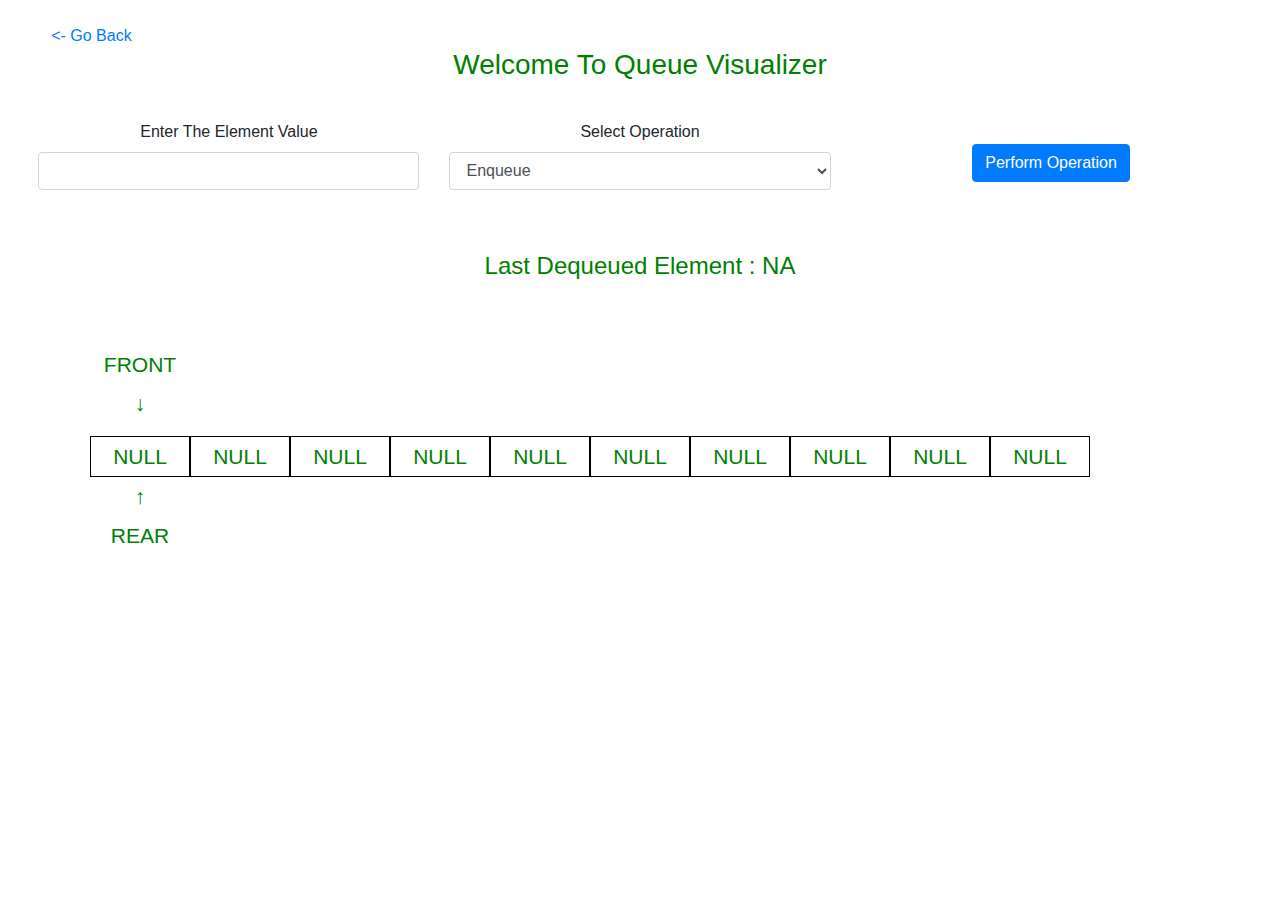
<file: queue.html>
<!DOCTYPE html>
<html lang="en">
<head>
    <meta charset="UTF-8">
    <meta name="viewport" content="width=device-width, initial-scale=1.0">
    <title>Simple Queue Visualizer</title>
    <link rel="stylesheet" href="style.css">
    <link rel="stylesheet" href="https://stackpath.bootstrapcdn.com/bootstrap/4.3.1/css/bootstrap.min.css" 
    integrity="sha384-ggOyR0iXCbMQv3Xipma34MD+dH/1fQ784/j6cY/iJTQUOhcWr7x9JvoRxT2MZw1T" crossorigin="anonymous">
    <script src="https://code.jquery.com/jquery-3.3.1.slim.min.js" integrity="sha384-q8i/X+965DzO0rT7abK41JStQIAqVgRVzpbzo5smXKp4YfRvH+8abtTE1Pi6jizo" crossorigin="anonymous"></script>
<script src="https://cdnjs.cloudflare.com/ajax/libs/popper.js/1.14.7/umd/popper.min.js" integrity="sha384-UO2eT0CpHqdSJQ6hJty5KVphtPhzWj9WO1clHTMGa3JDZwrnQq4sF86dIHNDz0W1" crossorigin="anonymous"></script>
<script src="https://stackpath.bootstrapcdn.com/bootstrap/4.3.1/js/bootstrap.min.js" integrity="sha384-JjSmVgyd0p3pXB1rRibZUAYoIIy6OrQ6VrjIEaFf/nJGzIxFDsf4x0xIM+B07jRM" crossorigin="anonymous"></script>
</head>
<body>
  <br>
  <a href="index.html" style="margin-left: 4%;"> <-  Go Back</a>
  <br>
  <h3 align="center" style="color:green;"> Welcome To Queue Visualizer</h3>
  <div style="margin:3%;" class="text-center">
    <div class="row">
      <div class="col">
        <label for="element">Enter The Element Value</label>
        <input type="number" id="element" class="form-control">
      </div>

      <div class="col">
        <label for="operation">Select Operation</label>
            <select class="form-control" id="operation" onchange="disableField()">
                <option value="1">Enqueue</option>
                <option value="2">Dequeue</option>
            </select>
      </div>

      <div class="col">
        <br>
        <button type="submit" class="btn btn-primary" onclick="performOperation();">Perform Operation</button>
      </div>

    </div>
</div>

    <!-- Modal for empty queue-->
<div class="modal fade" id="negSize" tabindex="-1" 
role="dialog" aria-labelledby="exampleModalCenterTitle" aria-hidden="true">
  <div class="modal-dialog modal-dialog-centered" role="document">
    <div class="modal-content">
      <div class="modal-body">
        Queue Is Empty
      </div>
      <div class="modal-footer">
        <button type="button" class="btn btn-secondary" data-dismiss="modal">Close</button>
      </div>
    </div>
  </div>
</div>

<!-- Modal for queue full error-->
<div class="modal fade" id="maxSize" tabindex="-1" 
role="dialog" aria-labelledby="exampleModalCenterTitle" aria-hidden="true">
  <div class="modal-dialog modal-dialog-centered" role="document">
    <div class="modal-content">
      <div class="modal-body">
        Queue Is Full !!
      </div>
      <div class="modal-footer">
        <button type="button" class="btn btn-secondary" data-dismiss="modal">Close</button>
      </div>
    </div>
  </div>
</div>

<!-- Modal for Empty Stack-->
<div class="modal fade" id="empField" tabindex="-1" 
role="dialog" aria-labelledby="exampleModalCenterTitle" aria-hidden="true">
  <div class="modal-dialog modal-dialog-centered" role="document">
    <div class="modal-content">
      <div class="modal-body">
        Please Enter Element Value !!!
      </div>
      <div class="modal-footer">
        <button type="button" class="btn btn-secondary" data-dismiss="modal">Close</button>
      </div>
    </div>
  </div>
</div>

<br>

    <h4 align="center" id="displayDeq" style="color:green">Last Dequeued Element : NA</h4>
    <div class="queueBox">
        <div class="queueSubBox" style="border:none;" id="f1">
            FRONT
        </div>

        <div class="queueSubBox" style="border:none;visibility: hidden;" id="f2">
            FRONT
        </div>

        <div class="queueSubBox" style="border:none;visibility: hidden;" id="f3">
            FRONT
        </div>

        <div class="queueSubBox" style="border:none;visibility: hidden;" id="f4">
            FRONT
        </div>

        <div class="queueSubBox" style="border:none;visibility: hidden; " id="f5">
            FRONT
        </div>

        <div class="queueSubBox" style="border:none;visibility: hidden;" id="f6">
            FRONT
        </div>

        <div class="queueSubBox" style="border:none;visibility: hidden;" id="f7">
            FRONT
        </div>

        <div class="queueSubBox" style="border:none;visibility: hidden;" id="f8">
            FRONT
        </div>

        <div class="queueSubBox" style="border:none;visibility: hidden;" id="f9">
            FRONT
        </div>

        <div class="queueSubBox" style="border:none;visibility: hidden;" id="f10">
            FRONT
        </div>

        <div class="queueSubBox" style="border:none;visibility: hidden;" id="f11">
            FRONT
        </div>

    </div>

    <div class="queueBox" style="margin-top:0%;">
        <div class="queueSubBox" style="border:none;" id="Down1">
            &#8595;
        </div>

        <div class="queueSubBox" style="border:none;visibility: hidden;" id="Down2">
            &#8595;
        </div>

        <div class="queueSubBox" style="border:none;visibility: hidden;" id="Down3">
            &#8595;
        </div>

        <div class="queueSubBox" style="border:none;visibility: hidden;" id="Down4">
            &#8595;
        </div>

        <div class="queueSubBox" style="border:none;visibility: hidden;" id="Down5">
            &#8595;
        </div>

        <div class="queueSubBox" style="border:none;visibility: hidden;" id="Down6">
            &#8595;
        </div>

        <div class="queueSubBox" style="border:none;visibility: hidden;" id="Down7">
            &#8595;
        </div>

        <div class="queueSubBox" style="border:none;visibility: hidden;" id="Down8">
            &#8595;
        </div>

        <div class="queueSubBox" style="border:none;visibility: hidden;" id="Down9">
            &#8595;
        </div>

        <div class="queueSubBox" style="border:none;visibility: hidden;" id="Down10">
            &#8595;
        </div>

        <div class="queueSubBox" style="border:none;visibility: hidden;" id="Down11">
            &#8595;
        </div>

    </div>

    <div class="queueBox" style="margin-top: 1%;">
        <div class="queueSubBox" id="val1">
            NULL
        </div>

        <div class="queueSubBox" id="val2">
            NULL
        </div>

        <div class="queueSubBox" id="val3">
            NULL
        </div>

        <div class="queueSubBox" id="val4">
            NULL
        </div>

        <div class="queueSubBox" id="val5">
            NULL
        </div>

        <div class="queueSubBox" id="val6">
            NULL
        </div>

        <div class="queueSubBox" id="val7">
            NULL
        </div>

        <div class="queueSubBox" id="val8">
            NULL
        </div>

        <div class="queueSubBox" id="val9">
            NULL
        </div>

        <div class="queueSubBox" id="val10">
            NULL
        </div>

        <div class="queueSubBox" id="val11" style="visibility: hidden;">
            NULL
        </div>

    </div>

    <div class="queueBox" style="margin-top:0%;">
        <div class="queueSubBox" style="border:none;" id="Up1">
            &#8593;
        </div>

        <div class="queueSubBox" style="border:none;visibility: hidden;" id="Up2">
            &#8593;
        </div>

        <div class="queueSubBox" style="border:none;visibility: hidden;" id="Up3">
            &#8593;
        </div>

        <div class="queueSubBox" style="border:none;visibility: hidden;" id="Up4">
            &#8593;
        </div>

        <div class="queueSubBox" style="border:none;visibility: hidden;" id="Up5">
            &#8593;
        </div>

        <div class="queueSubBox" style="border:none;visibility: hidden;" id="Up6">
            &#8593;
        </div>

        <div class="queueSubBox" style="border:none;visibility: hidden;" id="Up7">
            &#8593;
        </div>

        <div class="queueSubBox" style="border:none;visibility: hidden;" id="Up8">
            &#8593;
        </div>

        <div class="queueSubBox" style="border:none;visibility: hidden;" id="Up9">
            &#8593;
        </div>

        <div class="queueSubBox" style="border:none;visibility: hidden;" id="Up10">
            &#8593;
        </div>

        <div class="queueSubBox" style="border:none;visibility: hidden;" id="Up11">
            &#8593;
        </div>

    </div>

    <div class="queueBox" style="margin-top: 0%;">
        <div class="queueSubBox" style="border:none;" id="r1">
            REAR
        </div>

        <div class="queueSubBox" style="border:none;visibility: hidden;" id="r2">
            REAR
        </div>

        <div class="queueSubBox" style="border:none;visibility: hidden;" id="r3">
            REAR
        </div>

        <div class="queueSubBox" style="border:none;visibility: hidden;" id="r4">
            REAR
        </div>

        <div class="queueSubBox" style="border:none;visibility: hidden;" id="r5">
            REAR
        </div>

        <div class="queueSubBox" style="border:none;visibility: hidden;" id="r6">
            REAR
        </div>

        <div class="queueSubBox" style="border:none;visibility: hidden;" id="r7">
            REAR
        </div>

        <div class="queueSubBox" style="border:none;visibility: hidden;" id="r8">
            REAR
        </div>

        <div class="queueSubBox" style="border:none;visibility: hidden;" id="r9">
            REAR
        </div>

        <div class="queueSubBox" style="border:none;visibility: hidden;" id="r10">
            REAR
        </div>

        <div class="queueSubBox" style="border:none;visibility: hidden;" id="r11">
            REAR
        </div>

  </div>

</body>
<script src="script.js"></script>
<script>
    resetQueue();
    function disableField(){
        if(document.getElementById("operation").value == "2"){
            document.getElementById("element").setAttribute("disabled","true");
            document.getElementById("element").value = "";
        }else{
            document.getElementById("element").removeAttribute("disabled");
            document.getElementById("element").value = "";
        }
    }

    function performOperation(){
        let val = document.getElementById("element").value;

        switch(document.getElementById("operation").value){
            case "1":
                if(QRear == 11){
                    $("#maxSize").modal("show");
                }else{
                    if(val == "")
                        $("#empField").modal("show");
                    else
                        enqueue(val);
                }
                    break;
                
            case "2" :
                if(QFront == QRear)
                    $("#negSize").modal("show");
                else
                    dequeue();
                      break;

        }
    }
</script>
</html>
</file>
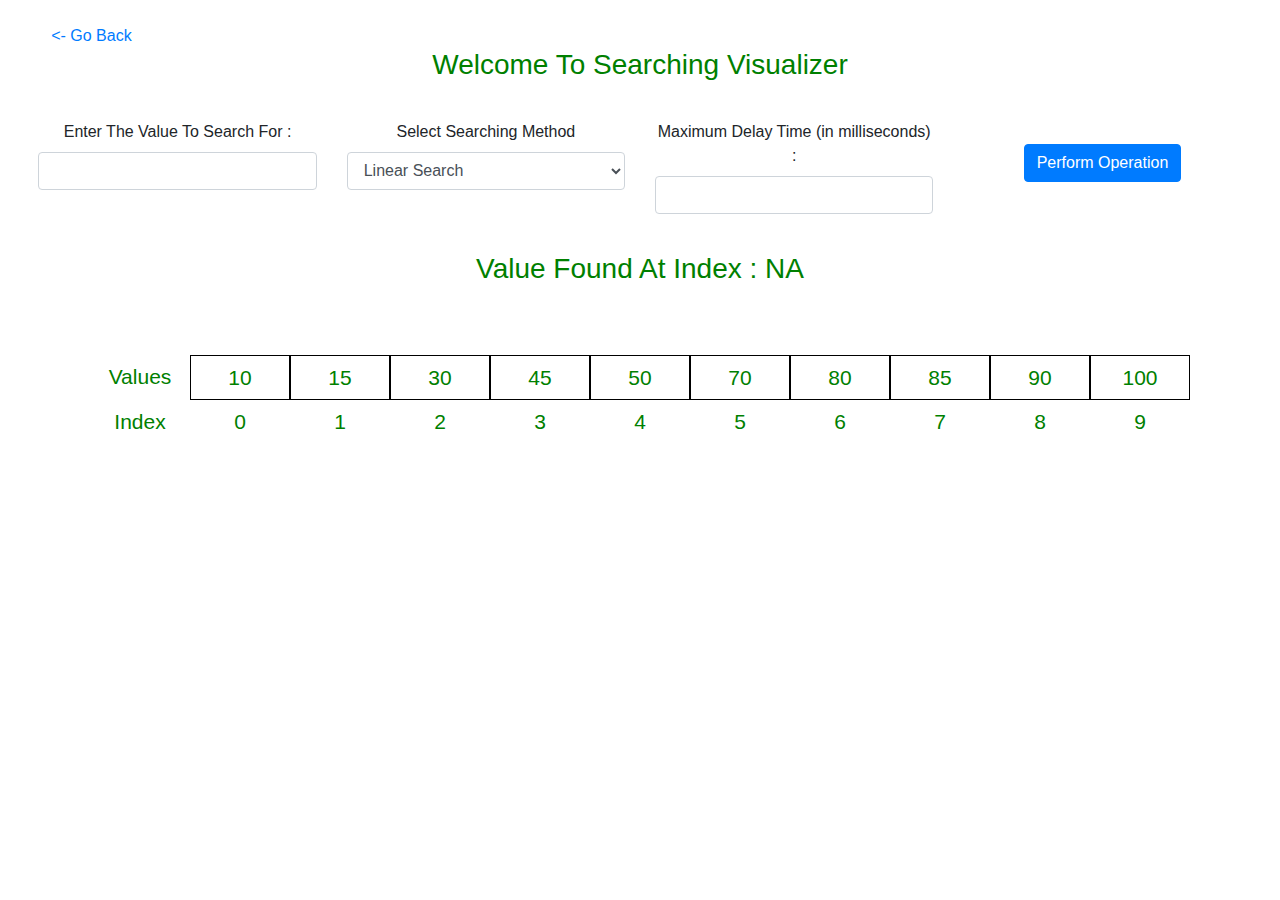
<file: searching.html>
<!DOCTYPE html>
<html lang="en">
<head>
    <meta charset="UTF-8">
    <meta name="viewport" content="width=device-width, initial-scale=1.0">
    <title>Searching Visualizer</title>
    <link rel="stylesheet" href="style.css">
    <link rel="stylesheet" href="https://stackpath.bootstrapcdn.com/bootstrap/4.3.1/css/bootstrap.min.css" 
    integrity="sha384-ggOyR0iXCbMQv3Xipma34MD+dH/1fQ784/j6cY/iJTQUOhcWr7x9JvoRxT2MZw1T" crossorigin="anonymous">
    <script src="https://code.jquery.com/jquery-3.3.1.slim.min.js" integrity="sha384-q8i/X+965DzO0rT7abK41JStQIAqVgRVzpbzo5smXKp4YfRvH+8abtTE1Pi6jizo" crossorigin="anonymous"></script>
<script src="https://cdnjs.cloudflare.com/ajax/libs/popper.js/1.14.7/umd/popper.min.js" integrity="sha384-UO2eT0CpHqdSJQ6hJty5KVphtPhzWj9WO1clHTMGa3JDZwrnQq4sF86dIHNDz0W1" crossorigin="anonymous"></script>
<script src="https://stackpath.bootstrapcdn.com/bootstrap/4.3.1/js/bootstrap.min.js" integrity="sha384-JjSmVgyd0p3pXB1rRibZUAYoIIy6OrQ6VrjIEaFf/nJGzIxFDsf4x0xIM+B07jRM" crossorigin="anonymous"></script>
</head>
<body>
  <br>
  <a href="index.html" style="margin-left: 4%;"> <-  Go Back</a>
  <br>
  <h3 align="center" style="color:green;"> Welcome To Searching Visualizer</h3>
  <div style="margin:3%;" class="text-center">
    <div class="row">
      <div class="col">
        <label for="element">Enter The Value To Search For : </label>
        <input type="number" id="element" class="form-control">
      </div>

      <div class="col">
        <label for="operation">Select Searching Method</label>
            <select class="form-control" id="operation">
                <option value="1">Linear Search</option>
                <option value="2">Binary Search</option>
            </select>
      </div>

      <div class="col">
        <label for="element">Maximum Delay Time (in milliseconds) : </label>
        <input type="number" id="delay" class="form-control">
      </div>

      <div class="col">
        <br>
        <button type="submit" class="btn btn-primary" onclick="performOperation();">Perform Operation</button>
      </div>

    </div>
</div>

<!-- Modal for Empty Field-->
<div class="modal fade" id="empField" tabindex="-1" 
role="dialog" aria-labelledby="exampleModalCenterTitle" aria-hidden="true">
  <div class="modal-dialog modal-dialog-centered" role="document">
    <div class="modal-content">
      <div class="modal-body">
        Please Enter A Value !!!
      </div>
      <div class="modal-footer">
        <button type="button" class="btn btn-secondary" data-dismiss="modal">Close</button>
      </div>
    </div>
  </div>
</div>

<!-- Modal for Empty Field-->
<div class="modal fade" id="empDelay" tabindex="-1" 
role="dialog" aria-labelledby="exampleModalCenterTitle" aria-hidden="true">
  <div class="modal-dialog modal-dialog-centered" role="document">
    <div class="modal-content">
      <div class="modal-body">
        Please Enter The Delay Time !!!
      </div>
      <div class="modal-footer">
        <button type="button" class="btn btn-secondary" data-dismiss="modal">Close</button>
      </div>
    </div>
  </div>
</div>

<h3 style="color:green;" align="center" id="displayIndex">Value Found At Index : NA</h3>
   <br><br>
    <div class="search-arrayBox" style="margin-top: 1%;">
      <div class="search-arraySubBox" style="border:none;">
        Values
      </div>

      <div class="search-arraySubBox" id="0">
        10
      </div>

      <div class="search-arraySubBox" id="1">
        15
      </div>

      <div class="search-arraySubBox" id="2">
        30
      </div>

      <div class="search-arraySubBox" id="3">
        45
      </div>

      <div class="search-arraySubBox" id="4">
        50
      </div>

      <div class="search-arraySubBox" id="5">
        70
      </div>

      <div class="search-arraySubBox" id="6">
        80
      </div>

      <div class="search-arraySubBox" id="7">
        85
      </div>

      <div class="search-arraySubBox" id="8">
        90
      </div>

      <div class="search-arraySubBox" id="9">
        100
      </div>

    </div>

    <div class="search-arrayBox" style="margin-top: 0%;" >
      <div class="search-arraySubBox" style="border:none;">
        Index
      </div>

      <div class="search-arraySubBox" style="border:none;">
        0
      </div>

      <div class="search-arraySubBox" style="border:none;">
        1
      </div>

      <div class="search-arraySubBox" style="border:none;">
        2
      </div>

      <div class="search-arraySubBox" style="border:none;">
        3
      </div>

      <div class="search-arraySubBox" style="border:none;">
        4
      </div>

      <div class="search-arraySubBox" style="border:none;">
        5
      </div>

      <div class="search-arraySubBox" style="border:none;">
        6
      </div>

      <div class="search-arraySubBox" style="border:none;">
        7
      </div>

      <div class="search-arraySubBox" style="border:none;">
        8
      </div>

      <div class="search-arraySubBox" style="border:none;">
        9
      </div>

  </div>

</body>
<script src="script.js"></script>
<script>
function performOperation(){
let val = document.getElementById("element").value;
let delay = document.getElementById("delay").value;
        switch(document.getElementById("operation").value){
            case "1":
                    if(val == "")
                        $("#empField").modal("show");
                    else if(delay == ""){
                      $("#empDelay").modal("show");
                    }else{
                      resetArraySearch();
                      linearSearch(val,delay);
                    }
                    break;
                
            case "2" :
            if(val == "")
                        $("#empField").modal("show");
            else if(delay == ""){
                      $("#empDelay").modal("show");
            }else{
                      resetArraySearch();
                      binarySearch(val,delay);
            }
                    break;
        }
    }
</script>
</html>
</file>
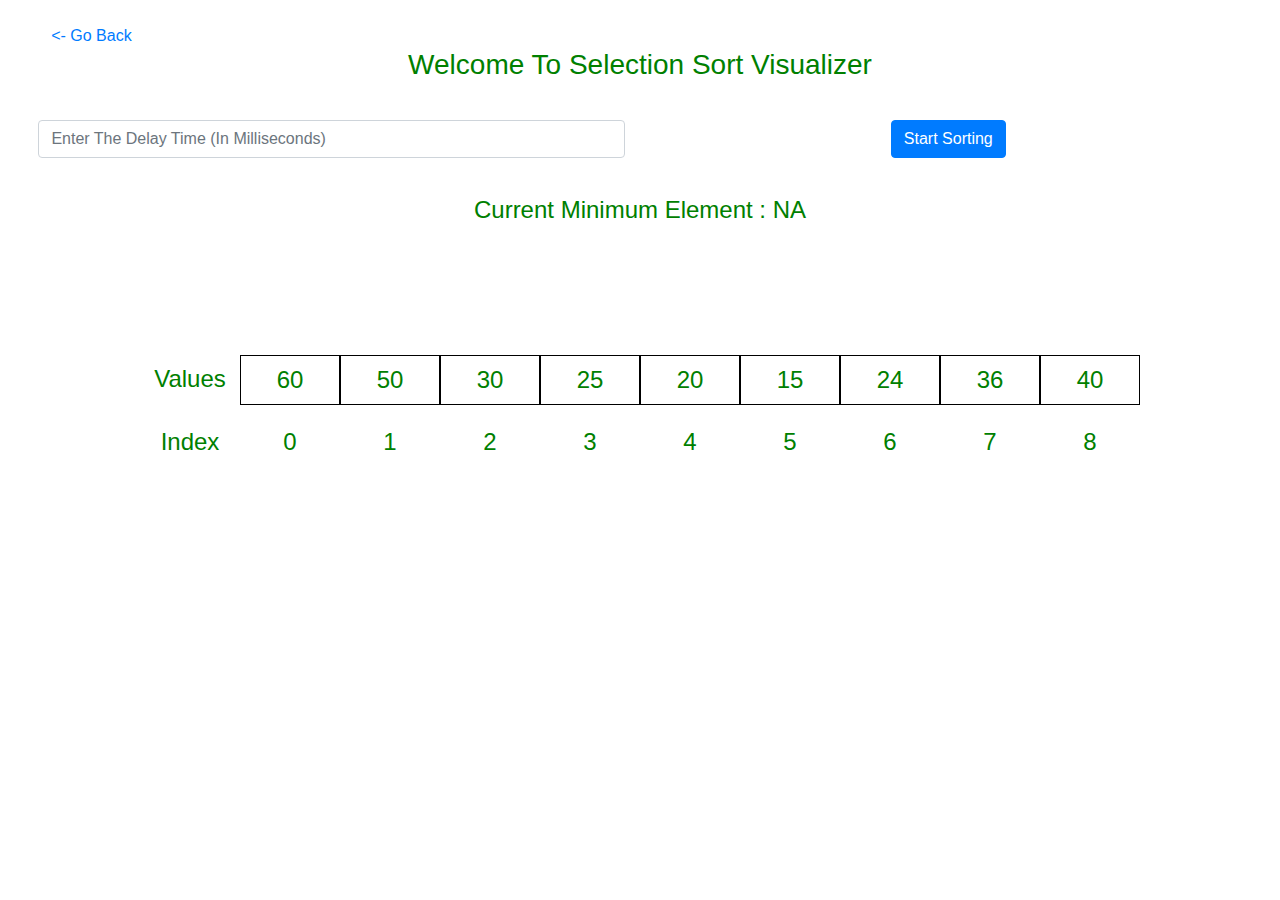
<file: selection_sort.html>
<!DOCTYPE html>
<html lang="en">
<head>
    <meta charset="UTF-8">
    <meta name="viewport" content="width=device-width, initial-scale=1.0">
    <title>Selection Sort Visualizer</title>
    <link rel="stylesheet" href="style.css">
    <link rel="stylesheet" href="https://stackpath.bootstrapcdn.com/bootstrap/4.3.1/css/bootstrap.min.css" 
    integrity="sha384-ggOyR0iXCbMQv3Xipma34MD+dH/1fQ784/j6cY/iJTQUOhcWr7x9JvoRxT2MZw1T" crossorigin="anonymous">
    <script src="https://code.jquery.com/jquery-3.3.1.slim.min.js" integrity="sha384-q8i/X+965DzO0rT7abK41JStQIAqVgRVzpbzo5smXKp4YfRvH+8abtTE1Pi6jizo" crossorigin="anonymous"></script>
<script src="https://cdnjs.cloudflare.com/ajax/libs/popper.js/1.14.7/umd/popper.min.js" integrity="sha384-UO2eT0CpHqdSJQ6hJty5KVphtPhzWj9WO1clHTMGa3JDZwrnQq4sF86dIHNDz0W1" crossorigin="anonymous"></script>
<script src="https://stackpath.bootstrapcdn.com/bootstrap/4.3.1/js/bootstrap.min.js" integrity="sha384-JjSmVgyd0p3pXB1rRibZUAYoIIy6OrQ6VrjIEaFf/nJGzIxFDsf4x0xIM+B07jRM" crossorigin="anonymous"></script>
</head>
<body>
  <br>
    <a href="index.html" style="margin-left: 4%;"> <-  Go Back</a>
  <br>
  <h3 align="center" style="color:green;"> Welcome To Selection Sort Visualizer</h3>
    <div style="margin:3%;" class="text-center">
        <div class="row">
            <div class="col">
                <input type="number" id="delay" class="form-control" placeholder="Enter The Delay Time (In Milliseconds)">
            </div>

          <div class="col">
            <button type="submit" class="btn btn-primary" onclick="getSelectionSort();">Start Sorting</button>
          </div>

        </div>
    </div>
<!-- Modal for empty delay-->
<div class="modal fade" id="empField" tabindex="-1" 
role="dialog" aria-labelledby="exampleModalCenterTitle" aria-hidden="true">
  <div class="modal-dialog modal-dialog-centered" role="document">
    <div class="modal-content">
      <div class="modal-body">
        Please Provide The Delay Time
      </div>
      <div class="modal-footer">
        <button type="button" class="btn btn-secondary" data-dismiss="modal">Close</button>
      </div>
    </div>
  </div>
</div>
<h4 style="color:green;" id="key" align="center">Current Minimum Element : NA</h4>

<br><br>
<div class="sortBox" style="margin-top: 1%;" id="valueBox">
    <div class="sortSubBox" style="border:none;visibility: hidden;">
        Compare
    </div>

    <div class="sortSubBox" id="k0" style="border:none;visibility: hidden;">
        60 < 50
    </div>

    <div class="sortSubBox" id="k1" style="border:none;visibility: hidden;">
        50
    </div>

    <div class="sortSubBox" id="k2" style="border:none;visibility: hidden;">
        30
    </div>

    <div class="sortSubBox" id="k3" style="border:none;visibility: hidden;">
        25
    </div>

    <div class="sortSubBox" id="k4" style="border:none;visibility: hidden;">
        20
    </div>

    <div class="sortSubBox" id="k5" style="border:none;visibility: hidden;">
        15
    </div>

    <div class="sortSubBox" id="k6" style="border:none;visibility: hidden;">
        24
    </div>

    <div class="sortSubBox" id="k7" style="border:none;visibility: hidden;">
        36
    </div>

    <div class="sortSubBox" id="k8" style="border:none;visibility: hidden;">
        40
    </div>
</div>

    <div class="sortBox" style="margin-top: 1%;" id="valueBox">
        <div class="sortSubBox" style="border:none;">
            Values
        </div>

        <div class="sortSubBox" id="0">
            60
        </div>

        <div class="sortSubBox" id="1">
            50
        </div>

        <div class="sortSubBox" id="2">
            30
        </div>

        <div class="sortSubBox" id="3">
            25
        </div>

        <div class="sortSubBox" id="4">
            20
        </div>

        <div class="sortSubBox" id="5">
            15
        </div>

        <div class="sortSubBox" id="6">
            24
        </div>

        <div class="sortSubBox" id="7">
            36
        </div>

        <div class="sortSubBox" id="8">
            40
        </div>
    </div>

    <div class="sortBox" style="margin-top: 1%;">
        <div class="sortSubBox" style="border:none;">
            Index
        </div>

        <div class="sortSubBox" style="border:none;">
            0
        </div>

        <div class="sortSubBox" style="border:none;">
            1
        </div>

        <div class="sortSubBox" style="border:none;">
            2
        </div>

        <div class="sortSubBox" style="border:none;">
            3
        </div>

        <div class="sortSubBox" style="border:none;">
            4
        </div>

        <div class="sortSubBox" style="border:none;">
            5
        </div>

        <div class="sortSubBox" style="border:none;">
            6
        </div>

        <div class="sortSubBox" style="border:none;">
            7
        </div>

        <div class="sortSubBox" style="border:none;">
            8
        </div>
  </div>

</body>
<script src="script.js"></script>
<script>
    function getSelectionSort(){
        let delay = document.getElementById("delay").value;
        if(delay == ""){
            $("#empField").modal("show");
        }else{
            selectionSort(delay);
        }
    }

</script>
</html>
</file>
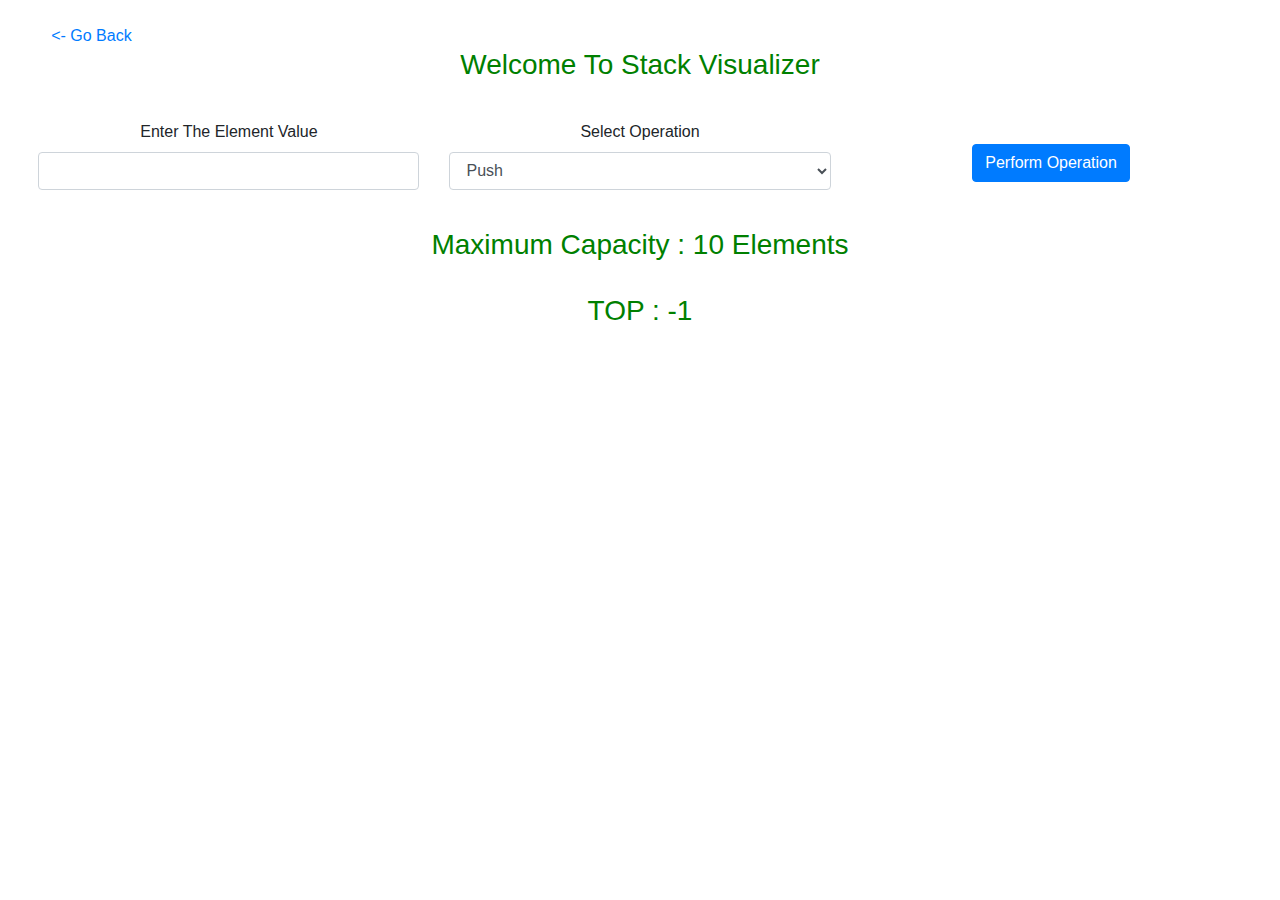
<file: stack.html>
<!DOCTYPE html>
<html lang="en">
<head>
    <meta charset="UTF-8">
    <meta name="viewport" content="width=device-width, initial-scale=1.0">
    <title>Stack Visualizer</title>
    <link rel="stylesheet" href="style.css">
    <link rel="stylesheet" href="https://stackpath.bootstrapcdn.com/bootstrap/4.3.1/css/bootstrap.min.css" 
    integrity="sha384-ggOyR0iXCbMQv3Xipma34MD+dH/1fQ784/j6cY/iJTQUOhcWr7x9JvoRxT2MZw1T" crossorigin="anonymous">
    <script src="https://code.jquery.com/jquery-3.3.1.slim.min.js" integrity="sha384-q8i/X+965DzO0rT7abK41JStQIAqVgRVzpbzo5smXKp4YfRvH+8abtTE1Pi6jizo" crossorigin="anonymous"></script>
<script src="https://cdnjs.cloudflare.com/ajax/libs/popper.js/1.14.7/umd/popper.min.js" integrity="sha384-UO2eT0CpHqdSJQ6hJty5KVphtPhzWj9WO1clHTMGa3JDZwrnQq4sF86dIHNDz0W1" crossorigin="anonymous"></script>
<script src="https://stackpath.bootstrapcdn.com/bootstrap/4.3.1/js/bootstrap.min.js" integrity="sha384-JjSmVgyd0p3pXB1rRibZUAYoIIy6OrQ6VrjIEaFf/nJGzIxFDsf4x0xIM+B07jRM" crossorigin="anonymous"></script>
</head>
<body>
  <br>
  <a href="index.html" style="margin-left: 4%;"> <-  Go Back</a>
  <br>
  <h3 align="center" style="color:green;"> Welcome To Stack Visualizer</h3>
    <div style="margin:3%;" class="text-center">
        <div class="row">
          <div class="col">
            <label for="element">Enter The Element Value</label>
            <input type="number" id="element" class="form-control">
          </div>

          <div class="col">
            <label for="operation">Select Operation</label>
                <select class="form-control" id="operation" onchange="disableField()">
                    <option value="1">Push</option>
                    <option value="2">Pop</option>
                </select>
          </div>

          <div class="col">
            <br>
            <button type="submit" class="btn btn-primary" onclick="performOperation();">Perform Operation</button>
          </div>

        </div>
    </div>

<!-- Modal for Empty Stack-->
<div class="modal fade" id="empStack" tabindex="-1" 
role="dialog" aria-labelledby="exampleModalCenterTitle" aria-hidden="true">
  <div class="modal-dialog modal-dialog-centered" role="document">
    <div class="modal-content">
      <div class="modal-body">
        Stack Underflow Error !!!
      </div>
      <div class="modal-footer">
        <button type="button" class="btn btn-secondary" data-dismiss="modal">Close</button>
      </div>
    </div>
  </div>
</div>

<!-- Modal for Empty Field-->
<div class="modal fade" id="empField" tabindex="-1" 
role="dialog" aria-labelledby="exampleModalCenterTitle" aria-hidden="true">
  <div class="modal-dialog modal-dialog-centered" role="document">
    <div class="modal-content">
      <div class="modal-body">
        Please Enter Element Value !!!
      </div>
      <div class="modal-footer">
        <button type="button" class="btn btn-secondary" data-dismiss="modal">Close</button>
      </div>
    </div>
  </div>
</div>

<!-- Modal for Stack is full -->
<div class="modal fade" id="maxSize" tabindex="-1" 
role="dialog" aria-labelledby="exampleModalCenterTitle" aria-hidden="true">
  <div class="modal-dialog modal-dialog-centered" role="document">
    <div class="modal-content">
      <div class="modal-body">
        Stack Overflow Error !!!
      </div>
      <div class="modal-footer">
        <button type="button" class="btn btn-secondary" data-dismiss="modal">Close</button>
      </div>
    </div>
  </div>
</div>

<h3 style="color:green" align="center">Maximum Capacity : 10 Elements</h3>
<br>
<h3 style="color:green" align="center" id="displayTop">TOP : -1</h3>
<br>
<div class="mainBox">
    <div id="indexBoxStack" style="display:none">
        Index <span>&#8593;</span>
    </div>

    <div class="stackBox" style="margin-top: 1%;border:none" id="idxBox">
    </div>

    <div class="stackBox" style="margin-top: 1%;border:none;" id="valueBox">
    </div>

    <div class="stackBox" style="margin-top: 1%;border:none;" id="topBox">
    </div>

</div>


</body>
<script src="script.js"></script>
<script>
    resetStack();
    function disableField(){
        if(document.getElementById("operation").value == "2"){
            document.getElementById("element").setAttribute("disabled","true");
            document.getElementById("element").value = "";
        }else{
            document.getElementById("element").removeAttribute("disabled");
            document.getElementById("element").value = "";
        }
    }
    function performOperation(){
        let val = document.getElementById("element").value;

        switch(document.getElementById("operation").value){
            case "1":
                if(stackTop == 9){
                    $("#maxSize").modal("show");
                }else{
                    if(val == "")
                        $("#empField").modal("show");
                    else
                        push(val);
                }
                    break;
                
            case "2" :
                if(stackTop == -1)
                    $("#empStack").modal("show");
                else
                    pop();
                      break;

        }
    }
</script>
</html>
</file>
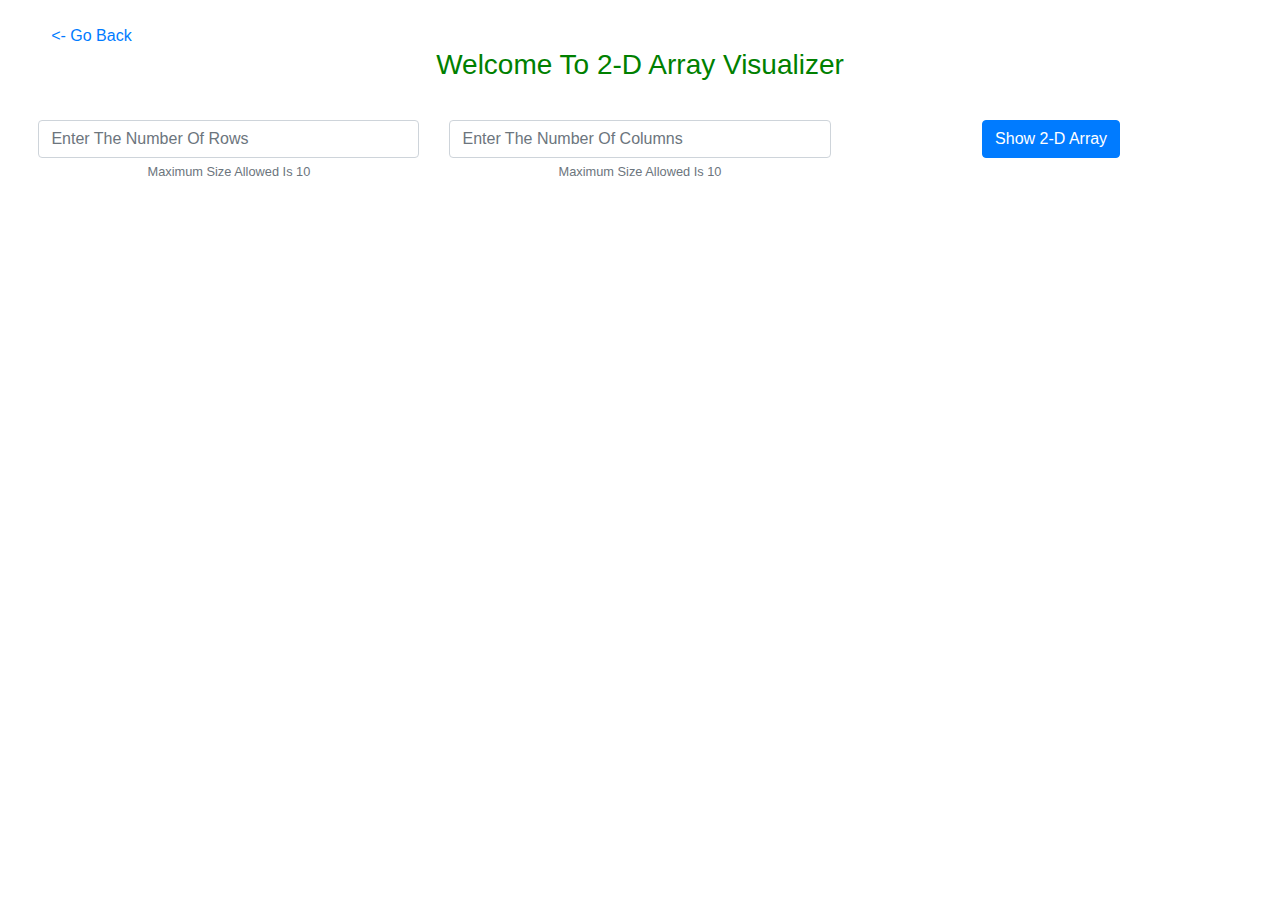
<file: twoDArray.html>
<!DOCTYPE html>
<html lang="en">
<head>
    <meta charset="UTF-8">
    <meta name="viewport" content="width=device-width, initial-scale=1.0">
    <title>2-D Array Visualizer</title>
    <link rel="stylesheet" href="style.css">
    <link rel="stylesheet" href="https://stackpath.bootstrapcdn.com/bootstrap/4.3.1/css/bootstrap.min.css" 
    integrity="sha384-ggOyR0iXCbMQv3Xipma34MD+dH/1fQ784/j6cY/iJTQUOhcWr7x9JvoRxT2MZw1T" crossorigin="anonymous">
    <script src="https://code.jquery.com/jquery-3.3.1.slim.min.js" integrity="sha384-q8i/X+965DzO0rT7abK41JStQIAqVgRVzpbzo5smXKp4YfRvH+8abtTE1Pi6jizo" crossorigin="anonymous"></script>
<script src="https://cdnjs.cloudflare.com/ajax/libs/popper.js/1.14.7/umd/popper.min.js" integrity="sha384-UO2eT0CpHqdSJQ6hJty5KVphtPhzWj9WO1clHTMGa3JDZwrnQq4sF86dIHNDz0W1" crossorigin="anonymous"></script>
<script src="https://stackpath.bootstrapcdn.com/bootstrap/4.3.1/js/bootstrap.min.js" integrity="sha384-JjSmVgyd0p3pXB1rRibZUAYoIIy6OrQ6VrjIEaFf/nJGzIxFDsf4x0xIM+B07jRM" crossorigin="anonymous"></script>
</head>
<body>
  <br>
  <a href="index.html" style="margin-left: 4%;"> <-  Go Back</a>
  <br>
  <h3 align="center" style="color:green;"> Welcome To 2-D Array Visualizer</h3>
    <div style="margin:3%;" class="text-center">
        <div class="row">
          <div class="col">
            <input type="number" id="rowSize" class="form-control" placeholder="Enter The Number Of Rows">
            <small id="Help" class="form-text text-muted">Maximum Size Allowed Is 10</small>
          </div>

          <div class="col">
            <input type="number" id="colSize" class="form-control" placeholder="Enter The Number Of Columns">
            <small id="Help" class="form-text text-muted">Maximum Size Allowed Is 10</small>
          </div>

          <div class="col">
            <button type="submit" class="btn btn-primary" onclick="gettwoDArray();">Show 2-D Array</button>
          </div>

        </div>
    </div>

    <!-- Modal for negative array size-->
<div class="modal fade" id="negSize" tabindex="-1" 
role="dialog" aria-labelledby="exampleModalCenterTitle" aria-hidden="true">
  <div class="modal-dialog modal-dialog-centered" role="document">
    <div class="modal-content">
      <div class="modal-body">
        Array Size Cannot Be Negative
      </div>
      <div class="modal-footer">
        <button type="button" class="btn btn-secondary" data-dismiss="modal">Close</button>
      </div>
    </div>
  </div>
</div>

<!-- Modal for max array size-->
<div class="modal fade" id="maxSize" tabindex="-1" 
role="dialog" aria-labelledby="exampleModalCenterTitle" aria-hidden="true">
  <div class="modal-dialog modal-dialog-centered" role="document">
    <div class="modal-content">
      <div class="modal-body">
        Maximum Size Can Be 10
      </div>
      <div class="modal-footer">
        <button type="button" class="btn btn-secondary" data-dismiss="modal">Close</button>
      </div>
    </div>
  </div>
</div>

    <div class="twoDArray-arrayBox" id="colBox">
    </div>

    <div class="twoDArray-arrayBox" style="margin-top: 1%;" id="rowBox0">

    </div>

    <div class="twoDArray-arrayBox" style="margin-top: 0%;" id="rowBox1">
    </div>

    <div class="twoDArray-arrayBox" style="margin-top: 0%;" id="rowBox2">
    </div>

    <div class="twoDArray-arrayBox" style="margin-top: 0%;" id="rowBox3">
    </div>

    <div class="twoDArray-arrayBox" style="margin-top: 0%;" id="rowBox4">
    </div>

    <div class="twoDArray-arrayBox" style="margin-top: 0%;" id="rowBox5">
    </div>

    <div class="twoDArray-arrayBox" style="margin-top: 0%;" id="rowBox6">
    </div>

    <div class="twoDArray-arrayBox" style="margin-top: 0%;" id="rowBox7">
    </div>

    <div class="twoDArray-arrayBox" style="margin-top: 0%;" id="rowBox8">
    </div>

    <div class="twoDArray-arrayBox" style="margin-top: 0%;" id="rowBox9">
    </div>

    <div class="twoDArray-arrayBox" style="margin-top: 0%;margin-bottom:5%;" id="rowBox10">
    </div>

</body>
<script src="script.js"></script>
</html>
</file>
<file: style.css>
/*CSS For 1-D Array*/
.oneDArray-arrayBox{
    display: flex;
    margin-top: 5%;
  flex-wrap: nowrap;
  width: 100%;
  justify-content: center;
}

.oneDArray-arraySubBox{
    width: 100px;
    /* margin: 10px; */
    text-align: center;
    line-height: 75px;
    font-size: 30px;
    color: green;
    border: 0.5px solid black;
}

/*CSS For 2-D Array*/
.twoDArray-arrayBox{
    display: flex;
    margin-top: 5%;
  flex-wrap: nowrap;
  width: 100%;
  justify-content: center;
}

.twoDArray-arraySubBox{
    width: 100px;
    /* margin: 10px; */
    text-align: center;
    line-height: 50px;
    font-size: 21px;
    color: green;
    border: 0.5px solid black;
}

/*for Singly Linked List*/
.singleLinkedList-listBox{
  display: flex;
  margin-top: 5%;
flex-wrap: nowrap;
width: 100%;
justify-content: center;
}

.singleLinkedList-listSubBox{
  width: 100px;
  /* margin: 10px; */
  text-align: center;
  line-height: 75px;
  font-size: 30px;
  color: green;
  border: 0.5px solid black;
}

.rectangle {
  height: 20px;
    margin-top: 26px;
    width: 43px;
    border: 2px solid green;
}

.triangle-right {
	width: 0;
    height: 0;
    border-top: 20px solid transparent;
    border-left: 40px solid green;
    border-bottom: 19px solid transparent;
    margin-top: 15px
}


/*CSS FOR STACK*/
.stackBox{
  display: flex;
  flex-direction: column;
  margin-top: 5%;
flex-wrap: nowrap;
width: 100px;
justify-content: center;
/* margin-left: 41%; */
border: 1px solid black;
}

#indexBoxStack{
  width:100px;
  /* border: 1px solid black; */
  line-height: 63px;
  font-size: 29px;
  color:green;
}

.mainBox{
  display: flex;
  /* flex-direction: column; */
  /* margin-top: 5%; */
flex-wrap: nowrap;
width:400px;
margin-left:36%;
/* width: 100%; */
justify-content: space-between;
/* margin-left: 41%; */
}

.stackSubBox{
  width: 100px;
  /* margin: 10px; */
  text-align: center;
  line-height: 63px;
  font-size: 20px;
  color: green;
  border: 0.5px solid black;
  height: 57px;
}

/*CSS FOR QUEUE*/
.queueBox{
  display: flex;
  margin-top: 5%;
flex-wrap: nowrap;
width: 100%;
justify-content: center;
}

.queueSubBox{
  width: 100px;
  /* margin: 10px; */
  text-align: center;
  line-height: 39px;
  font-size: 21px;
  color: green;
  border: 0.5px solid black;
}

/*CSS FOR SEARCHING*/
.search-arrayBox{
  display: flex;
  margin-top: 5%;
flex-wrap: nowrap;
width: 100%;
justify-content: center;
}

.search-arraySubBox{
  width: 100px;
  /* margin: 10px; */
  text-align: center;
  line-height: 43px;
  font-size: 21px;
  color: green;
  border: 0.5px solid black;
}

/*CSS FOR SORTING*/
.sortBox{
  display: flex;
  margin-top: 5%;
flex-wrap: nowrap;
width: 100%;
justify-content: center;
}

.sortSubBox{
  width: 100px;
  /* margin: 10px; */
  text-align: center;
  line-height: 48px;
  font-size: 24px;
  color: green;
  border: 0.5px solid black;
}

/*CSS FOR HASHING*/

.hashMainBox{
  display: flex;
    /* flex-direction: column; */
    /* margin-top: 5%; */
    flex-wrap: nowrap;
    width: 100%;
    flex-grow: 3;
    /* margin-left: 36%; */
    /* width: 100%; */
    /* justify-content: space-between; */
    /* margin-left: 41%;*/
}

#indexBoxHash{
  /* width:100px; */
  /* border: 1px solid black; */
  line-height: 63px;
  font-size: 29px;
  color:green;
}
</file>
